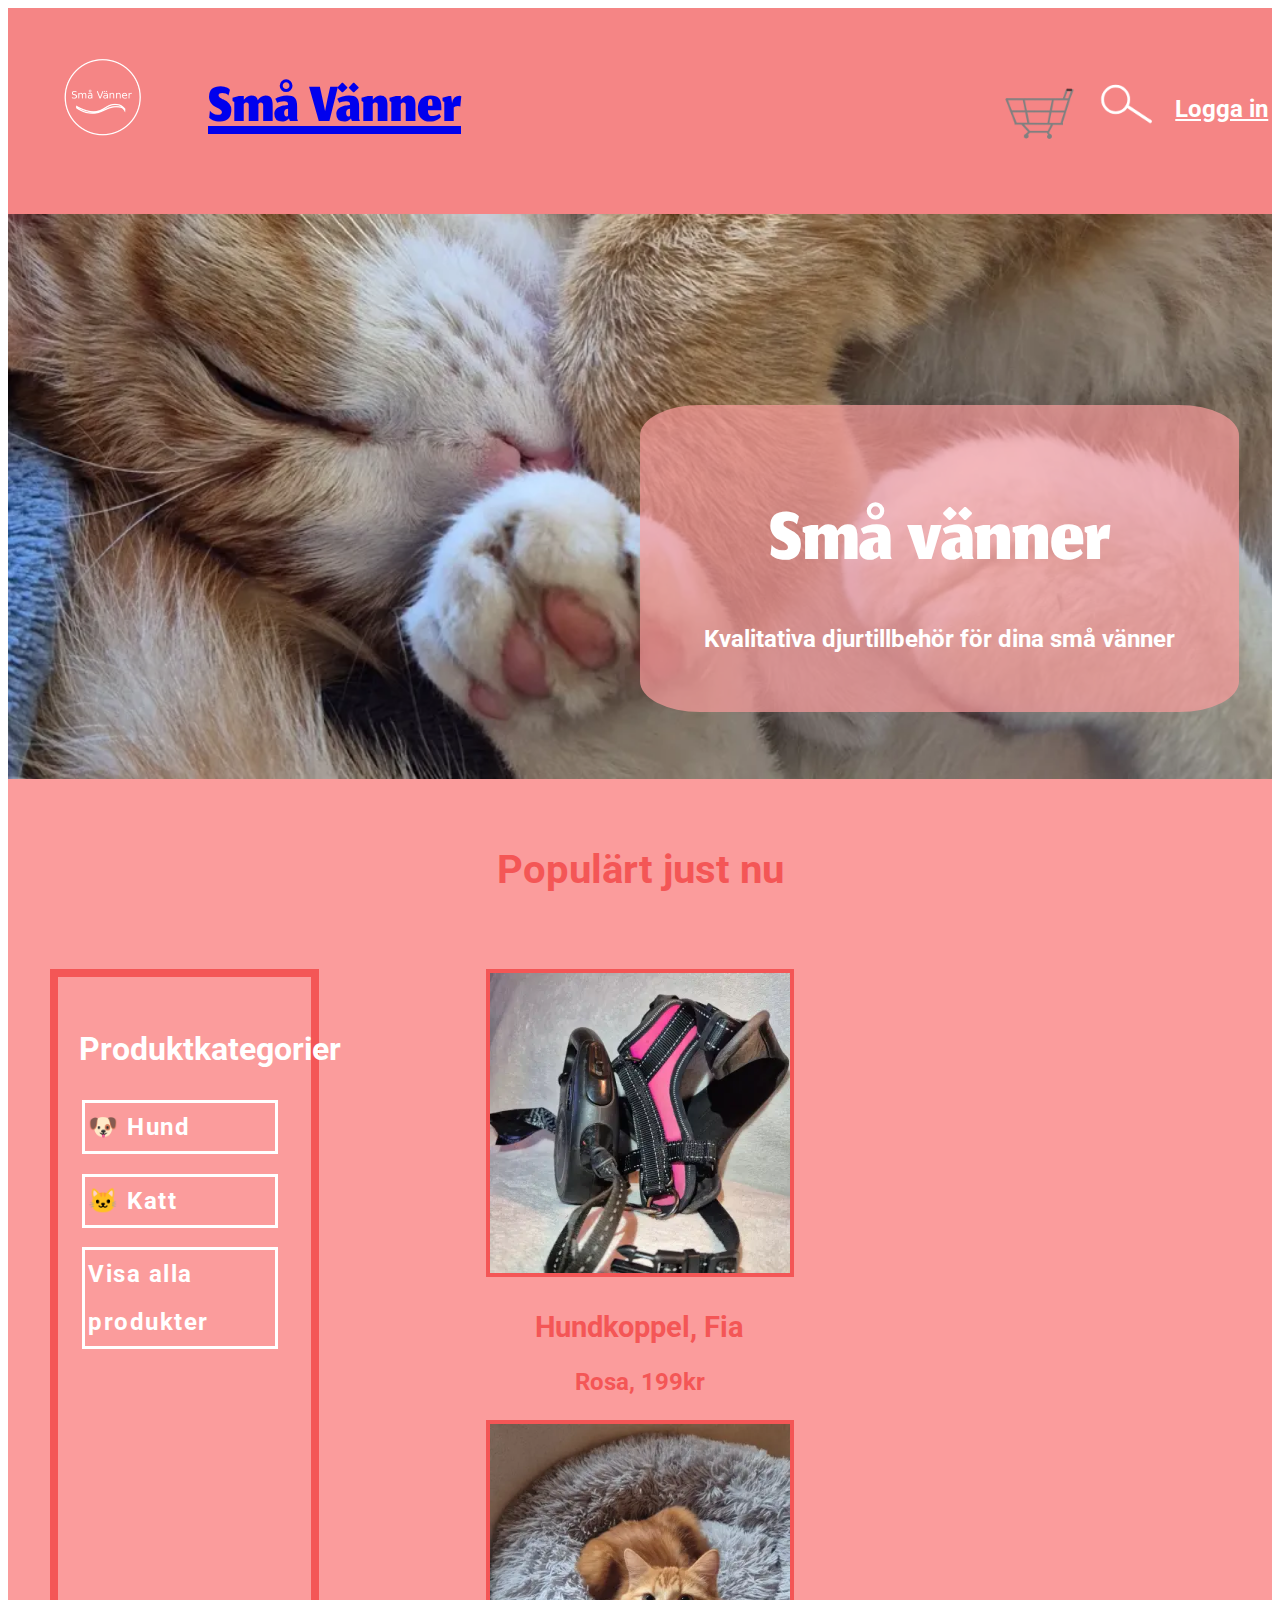
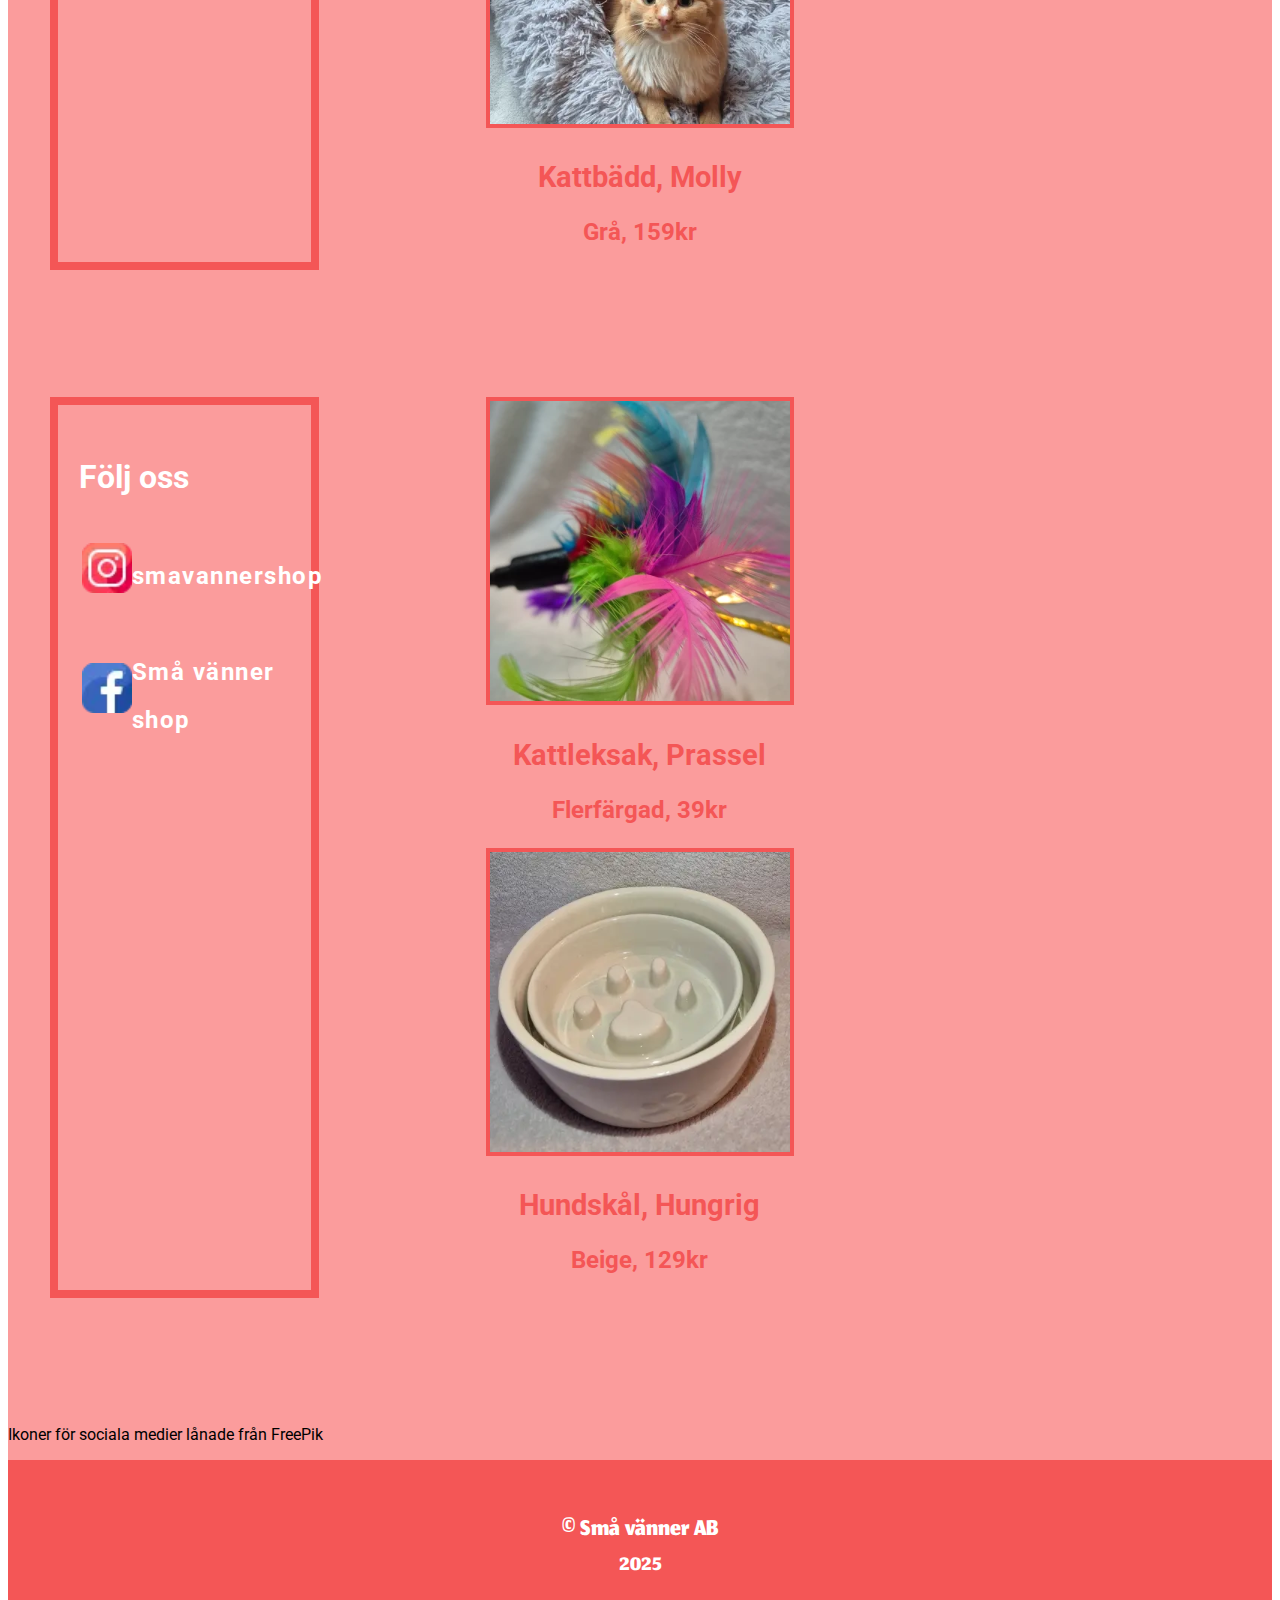
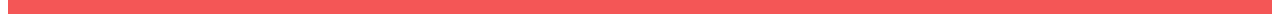
<file: index.html>
<!DOCTYPE html>
<html lang="sv">

<head>
    <meta charset="UTF-8">
    <meta name="viewport" content="width=device-width, initial-scale=1.0">
    <meta name="description" content="webbshop for animal products">
    <title>Small friends</title>
    <link rel="stylesheet" href="css/style.css">
    <link rel="icon" type="image/x-icon" href="images/favicon.ico">
    <link rel="icon" type="image/png" sizes="32x32" href="favicon.png">
    <link href="https://fonts.googleapis.com/css2?family=Jomhuria&display=swap" rel="stylesheet">
    <link href="https://fonts.googleapis.com/css2?family=Roboto:ital,wght@0,100..900;1,100..900&display=swap"
        rel="stylesheet">
</head>

<body>
    <div id="container">
        <header id="start-header">
            <a id="logo" href="index.html">
                <picture>
                    <source srcset="images/logo.svg" type="image/svg">
                    <img src="images/logo.png" id="logotyp" alt="Logotyp för Små vänner" width="200" height="200"
                        loading="lazy">
                </picture>
            </a>
            <h1 id="header-head" class="jomhuria"><a id="header-link" href="index.html">Små Vänner</a></h1>
            <a href="shoppingbasket.html" id="basket">
                <picture>
                    <source srcset="images/basket.svg" type="image/svg">
                    <img src="images/basket.png" id="basket-bild" alt="Varukorg" width="80" height="80" loading="lazy">
                </picture>
            </a>
            <picture id="sok">
                <source srcset="images/sok.svg" type="image/svg">
                <img src="images/sok.png" id="sok-bild" alt="Sökfunktion" width="80" height="80" loading="lazy">
            </picture>
            <a href="mypages.html" id="login">
                <p class="roboto-bold">Logga in</p>
            </a>
        </header>
        <main>
            <picture id="hero">
                <source srcset="images/Lola-desktop.webp" type="image/webp" media="(min-width: 1000px)">
                <source srcset="images/Lola-desktop.jpg" type="image/jpg" media="(min-width: 1000px)"> <!--Fallback-->
                <source srcset="images/Lola-tablet.webp" type="image/webp" media="(min-width: 700px)">
                <source srcset="images/Lola-tablet.jpg" type="image/jpg" media="(min-width: 700px)"> <!--Fallback-->
                <source srcset="images/Lola-mobile.webp" type="image/webp">
                <img id="hero-pic" src="images/Lola-mobile.jpg" alt="Ihopkrupen katt som sover">
            </picture>
            <div id="hero-text">
                <h1 id="hero-head" class="jomhuria">Små vänner</h1>
                <h2 id="hero-subhead" class="roboto-bold">Kvalitativa djurtillbehör för dina små vänner</h2>
            </div>
            <h2 class="roboto-bold" id="start-head">Populärt just nu</h2>
            <section id="start-section1">
                <div id="menu">
                    <h3 class="roboto-bold" id="menu-head">Produktkategorier</h3>
                    <ul id="menu-list">
                        <li class="roboto-bold" id="dog"><a href="dog-products.html" id="dog-link">&#128054; Hund</a>
                        </li>
                        <li class="roboto-bold" id="cat"><a href="cat-products.html" id="cat-link">&#128049; Katt</a>
                        </li>
                        <li class="roboto-bold" id="all"><a href="all-products.html" id="all-link">Visa alla
                                produkter</a></li>
                    </ul>
                </div>
                <div id="products1">
                    <section id="product1">
                        <a href="leash.html">
                            <picture>
                                <source srcset="images/koppel.webp" type="image/webp">
                                <img src="images/koppel.jpg" id="koppel" alt="Svart och rosa hundkoppel" width="300"
                                    height="300" loading="lazy">
                            </picture>
                        </a>
                        <h3 class="roboto-bold" id="product1-head"><a href="leash.html" id="product1-link">Hundkoppel,
                                Fia</a></h3>
                        <p class="roboto-bold" id="product1-subhead">Rosa, 199kr</p>
                    </section>
                    <section id="product2">
                        <a href="catbed.html">
                            <picture>
                                <source srcset="images/badd.webp" type="image/webp">
                                <img src="images/badd.jpg" id="kattbadd" alt="Kattbädd med orange katt" width="300"
                                    height="300" loading="lazy">
                            </picture>
                        </a>
                        <h3 class="roboto-bold" id="product2-head"><a href="catbed.html" id="product2-link">Kattbädd,
                                Molly</a></h3>
                        <p class="roboto-bold" id="product2-subhead">Grå, 159kr</p>
                    </section>
                </div>
            </section>
            <section id="start-section2">
                <div id="social-media">
                    <h3 class="roboto-bold" id="socials-head">Följ oss</h3>
                    <ul id="socials-list">
                        <li class="roboto-bold" id="insta-li">
                            <div id="insta-div">
                                <picture id="insta">
                                    <source srcset="images/instagram.webp" type="image/webp">
                                    <img src="images/instagram.jpg" alt="Instagra-logo" width="50" height="50"
                                        loading="lazy">
                                </picture>
                                <p class="roboto-bold" id="insta-text">smavannershop</p>
                            </div>
                        </li>
                        <li class="roboto-bold" id="FB-li">
                            <div id="FB-div">
                                <picture id="FB">
                                    <source srcset="images/facebook.webp" type="image/webp">
                                    <img src="images/facebook.jpg" alt="Instagram logotyp" width="50" height="50"
                                        loading="lazy">
                                </picture>
                                <p class="roboto-bold" id="FB-text">Små vänner shop</p>
                            </div>
                        </li>
                    </ul>
                </div>
                <div id="products2">
                    <section id="product3">
                        <a href="cattoy.html">
                            <picture>
                                <source srcset="images/leksak.webp" type="image/webp">
                                <img src="images/leksak.jpg" id="leksak" alt="Flerfärgad prasslig kattleksak"
                                    width="300" height="300" loading="lazy">
                            </picture>
                        </a>
                        <h3 class="roboto-bold" id="product3-head"><a href="cattoy.html" id="product3-link">Kattleksak,
                                Prassel</a></h3>
                        <p class="roboto-bold" id="product3-subhead">Flerfärgad, 39kr</p>
                    </section>
                    <section id="product4">
                        <a href="beigebowl.html">
                            <picture>
                                <source srcset="images/matskal.webp" type="image/webp">
                                <img src="images/matskal.jpg" id="beige-matskal" alt="Beige hundmatskål med tassform"
                                    width="300" height="300" loading="lazy">
                            </picture>
                        </a>
                        <h3 class="roboto-bold" id="product4-head"><a href="beigebowl.html" id="product4-link">Hundskål,
                                Hungrig</a></h3>
                        <p class="roboto-bold" id="product4-subhead">Beige, 129kr</p>
                    </section>
                </div>
            </section>
            <p class="roboto" id="freepik">Ikoner för sociala medier lånade från FreePik</p>
        </main>
        <footer>
            <section id="footer-section">
                <h4 id="footer-head" class="jomhuria">© Små vänner AB</h4>
                <p id="footer-subhead" class="jomhuria">2025</p>
            </section>
        </footer>
    </div>
</body>

</html>
</file>
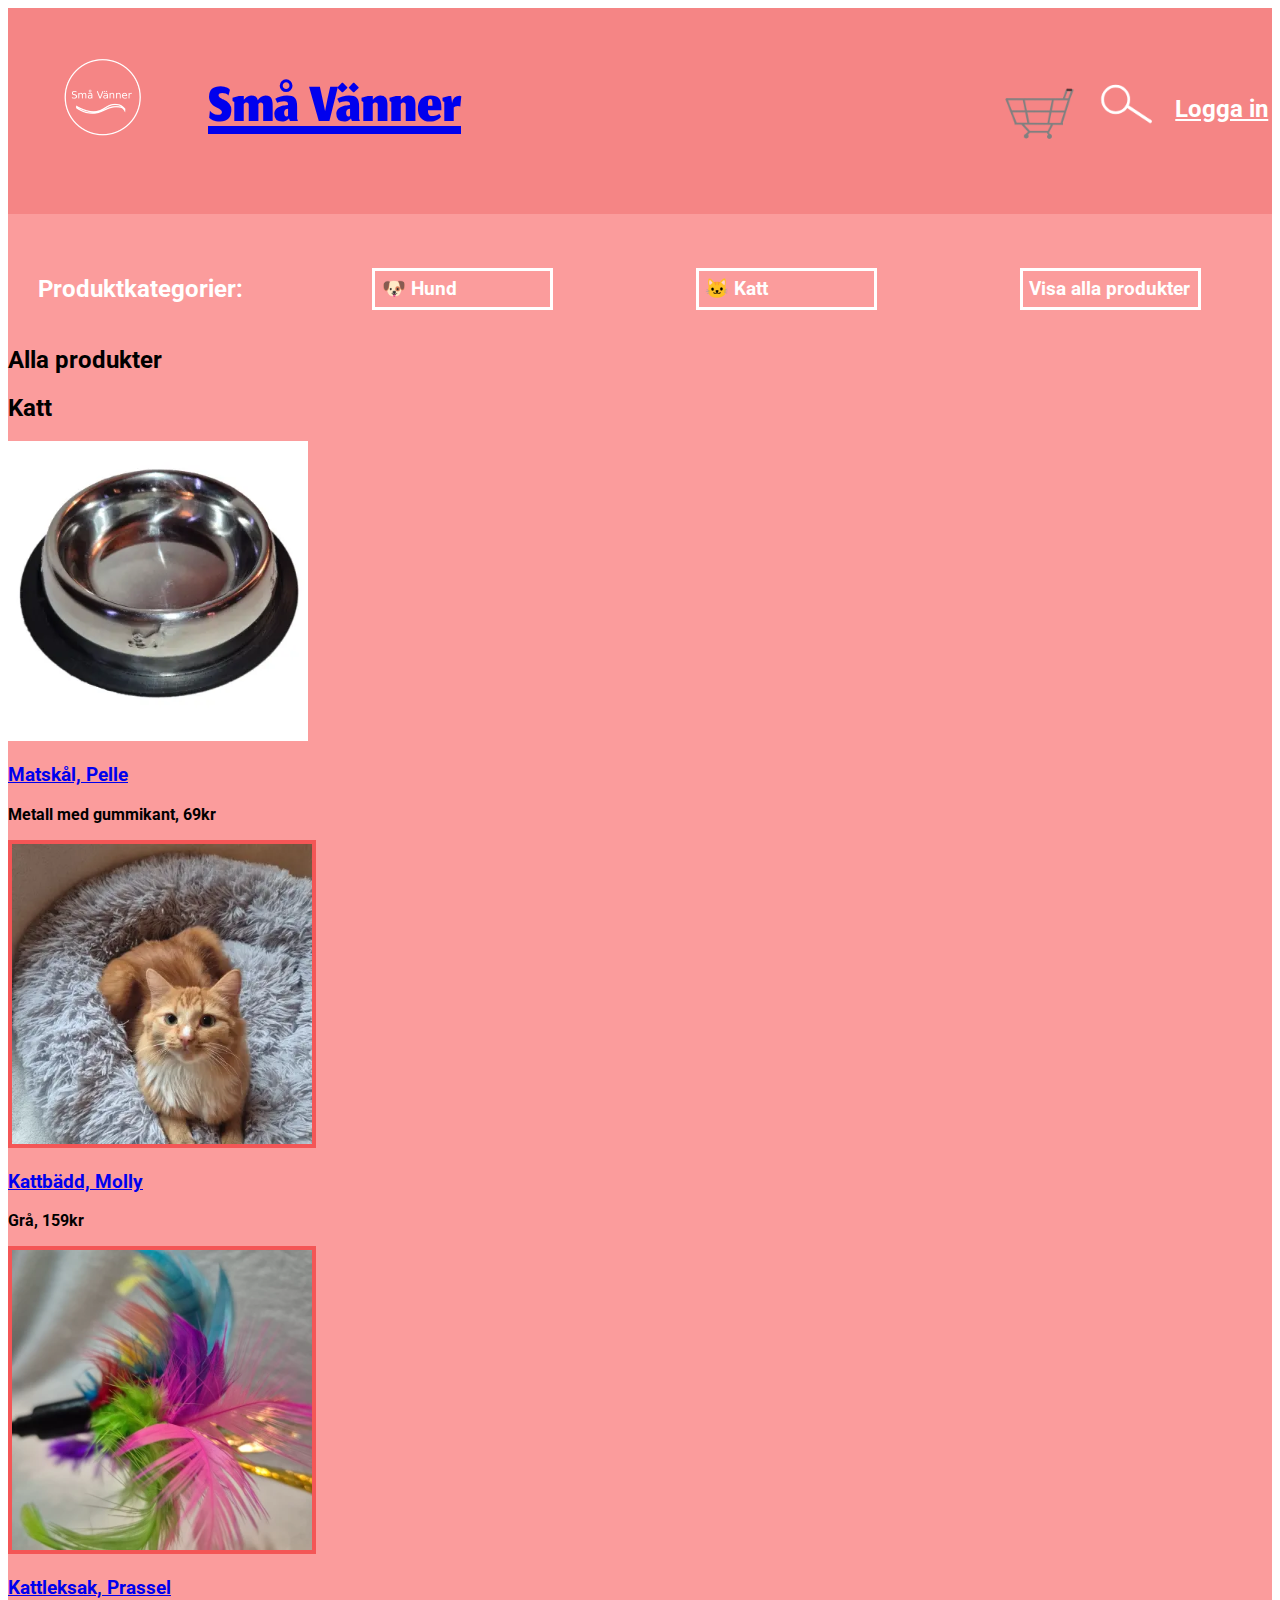
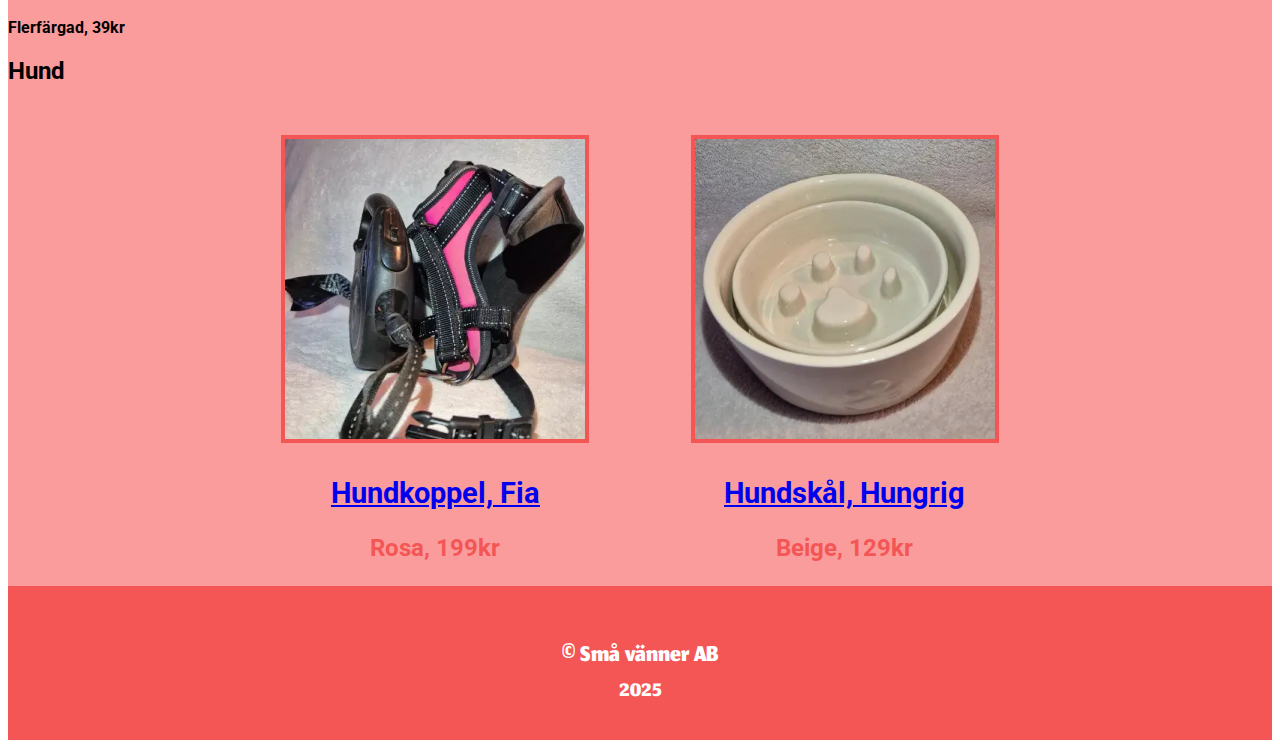
<file: all-products.html>
<!DOCTYPE html>
<html lang="sv">

<head>
    <meta charset="UTF-8">
    <meta name="viewport" content="width=device-width, initial-scale=1.0">
    <meta name="description" content="webbshop for animal products">
    <title>Small friends</title>
    <link rel="stylesheet" href="css/style.css">
    <link rel="icon" type="image/x-icon" href="images/favicon.ico">
    <link rel="icon" type="image/png" sizes="32x32" href="favicon.png">
    <link href="https://fonts.googleapis.com/css2?family=Jomhuria&display=swap" rel="stylesheet">
    <link href="https://fonts.googleapis.com/css2?family=Roboto:ital,wght@0,100..900;1,100..900&display=swap"
        rel="stylesheet">
</head>

<body>
    <div id="container">
        <header id="just-header">
            <a id="logo" href="index.html">
                <picture>
                    <source srcset="images/logo.svg" type="image/svg">
                    <img src="images/logo.png" id="logotyp" alt="Logotyp för Små vänner" width="200" height="200"
                        loading="lazy">
                </picture>
            </a>
            <h1 id="header-head" class="jomhuria"><a id="header-link" href="index.html">Små Vänner</a></h1>
            <a href="shoppingbasket.html" id="basket">
                <picture>
                    <source srcset="images/basket.svg" type="image/svg">
                    <img src="images/basket.png" alt="Varukorg" id="basket-bild" width="80" height="80" loading="lazy">
                </picture>
            </a>
            <picture id="sok">
                <source srcset="images/sok.svg" type="image/svg">
                <img src="images/sok.png" alt="Sökfunktion" id="sok-bild" width="80" height="80" loading="lazy">
            </picture>
            <a href="mypages.html" id="login">
                <p class="roboto-bold">Logga in</p>
            </a>
        </header>
        <main>
            <section id="section1-categories">
                <h2 class="roboto-bold" id="categories-head">Produktkategorier:</h2>
                <ul id="categories">
                    <li class="roboto-bold" id="dog-cate"><a href="dog-products.html" id="dog-link">&#128054; Hund</a>
                    </li>
                    <li class="roboto-bold" id="cat-cate"><a href="cat-products.html" id="cat-link">&#128049; Katt</a>
                    </li>
                    <li class="roboto-bold" id="all-cate"><a href="all-products.html" id="all-link">Visa alla
                            produkter</a></li>
                </ul>
            </section>
            <section id="hidden-section">
                <h2 class="roboto-bold hidden" id="head-hidden">Produktmeny &#x21e9;</h2>
                <ul id="categories-hidden" class="hidden">
                    <li class="roboto-bold" id="dog-hidden"><a href="dog-products.html" id="dog-link2">&#128054;
                            Hund</a>
                    </li>
                    <li class="roboto-bold" id="cat-hidden"><a href="cat-products.html" id="cat-link2">&#128049;
                            Katt</a>
                    </li>
                    <li class="roboto-bold" id="all-hidden"><a href="all-products.html" id="all-link2">Visa alla
                            produkter</a></li>
                </ul>
            </section>
            <input type="button" id="close-menu" value="Stäng meny &#x2191;" class="roboto-bold hidden">
            <h2 class="roboto-bold" id="allProducts-head">Alla produkter</h2>
            <section id="catproducts-section">
                <h2 class="roboto-bold" id="cat-products">Katt</h2>
                <div id="all-catproducts">
                    <section id="cat-product1">
                        <a href="catbowl.html">
                            <picture>
                                <source srcset="images/kattskal.webp" type="image/webp">
                                <img src="images/kattskal.jpg" id="kattskal" alt="Svart och silvrig kattmatskål"
                                    width="300" height="300" loading="lazy">
                            </picture>
                        </a>
                        <h3 class="roboto-bold" id="cat1-head"><a href="catbowl.html" id="product1-link1">Matskål,
                                Pelle</a></h3>
                        <p class="roboto-bold" id="cat1-subhead">Metall med gummikant, 69kr</p>
                    </section>
                    <section id="cat-product2">
                        <a href="catbed.html">
                            <picture>
                                <source srcset="images/badd.webp" type="image/webp">
                                <img src="images/badd.jpg" id="kattbadd" alt="Kattbädd med orange katt" width="300"
                                    height="300" loading="lazy">
                            </picture>
                        </a>
                        <h3 class="roboto-bold" id="cat2-head"><a href="catbed.html" id="product2-link1">Kattbädd,
                                Molly</a></h3>
                        <p class="roboto-bold" id="cat2-subhead">Grå, 159kr</p>
                    </section>
                    <section id="cat-product3">
                        <a href="cattoy.html">
                            <picture>
                                <source srcset="images/leksak.webp" type="image/webp">
                                <img src="images/leksak.jpg" id="leksak" alt="Flerfärgad prasslig kattleksak"
                                    width="300" height="300" loading="lazy">
                            </picture>
                        </a>
                        <h3 class="roboto-bold" id="cat3-head"><a href="cattoy.html" id="product3-link1">Kattleksak,
                                Prassel</a></h3>
                        <p class="roboto-bold" id="cat3-subhead">Flerfärgad, 39kr</p>
                    </section>
                </div>
            </section>
            <section id="dogproducts-section">
                <h2 class="roboto-bold" id="all-dog">Hund</h2>
                <div id="all-dogproducts">
                    <section id="dog-product1">
                        <a href="leash.html">
                            <picture>
                                <source srcset="images/koppel.webp" type="image/webp">
                                <img src="images/koppel.jpg" id="koppel" alt="Svart och rosa hundkoppel" width="300"
                                    height="300" loading="lazy">
                            </picture>
                        </a>
                        <h3 class="roboto-bold" id="dog1-head"><a href="leash.html" id="product4-link1">Hundkoppel,
                                Fia</a></h3>
                        <p class="roboto-bold" id="dog1-subhead">Rosa, 199kr</p>
                    </section>
                    <section id="dog-product2">
                        <a href="beigebowl.html">
                            <picture>
                                <source srcset="images/matskal.webp" type="image/webp">
                                <img src="images/matskal.jpg" id="beige-matskal" alt="Beige hundmatskål med tassform"
                                    width="300" height="300" loading="lazy">
                            </picture>
                        </a>
                        <h3 class="roboto-bold" id="dog2-head"><a href="beigebowl.html" id="product5-link1">Hundskål,
                                Hungrig</a></h3>
                        <p class="roboto-bold" id="dog2-subhead">Beige, 129kr</p>
                    </section>
                </div>
            </section>
        </main>
        <footer>
            <section id="footer-section">
                <h4 id="footer-head" class="jomhuria">© Små vänner AB</h4>
                <p id="footer-subhead" class="jomhuria">2025</p>
            </section>
        </footer>
    </div>

    <script src="script.js"></script>
</body>

</html>
</file>
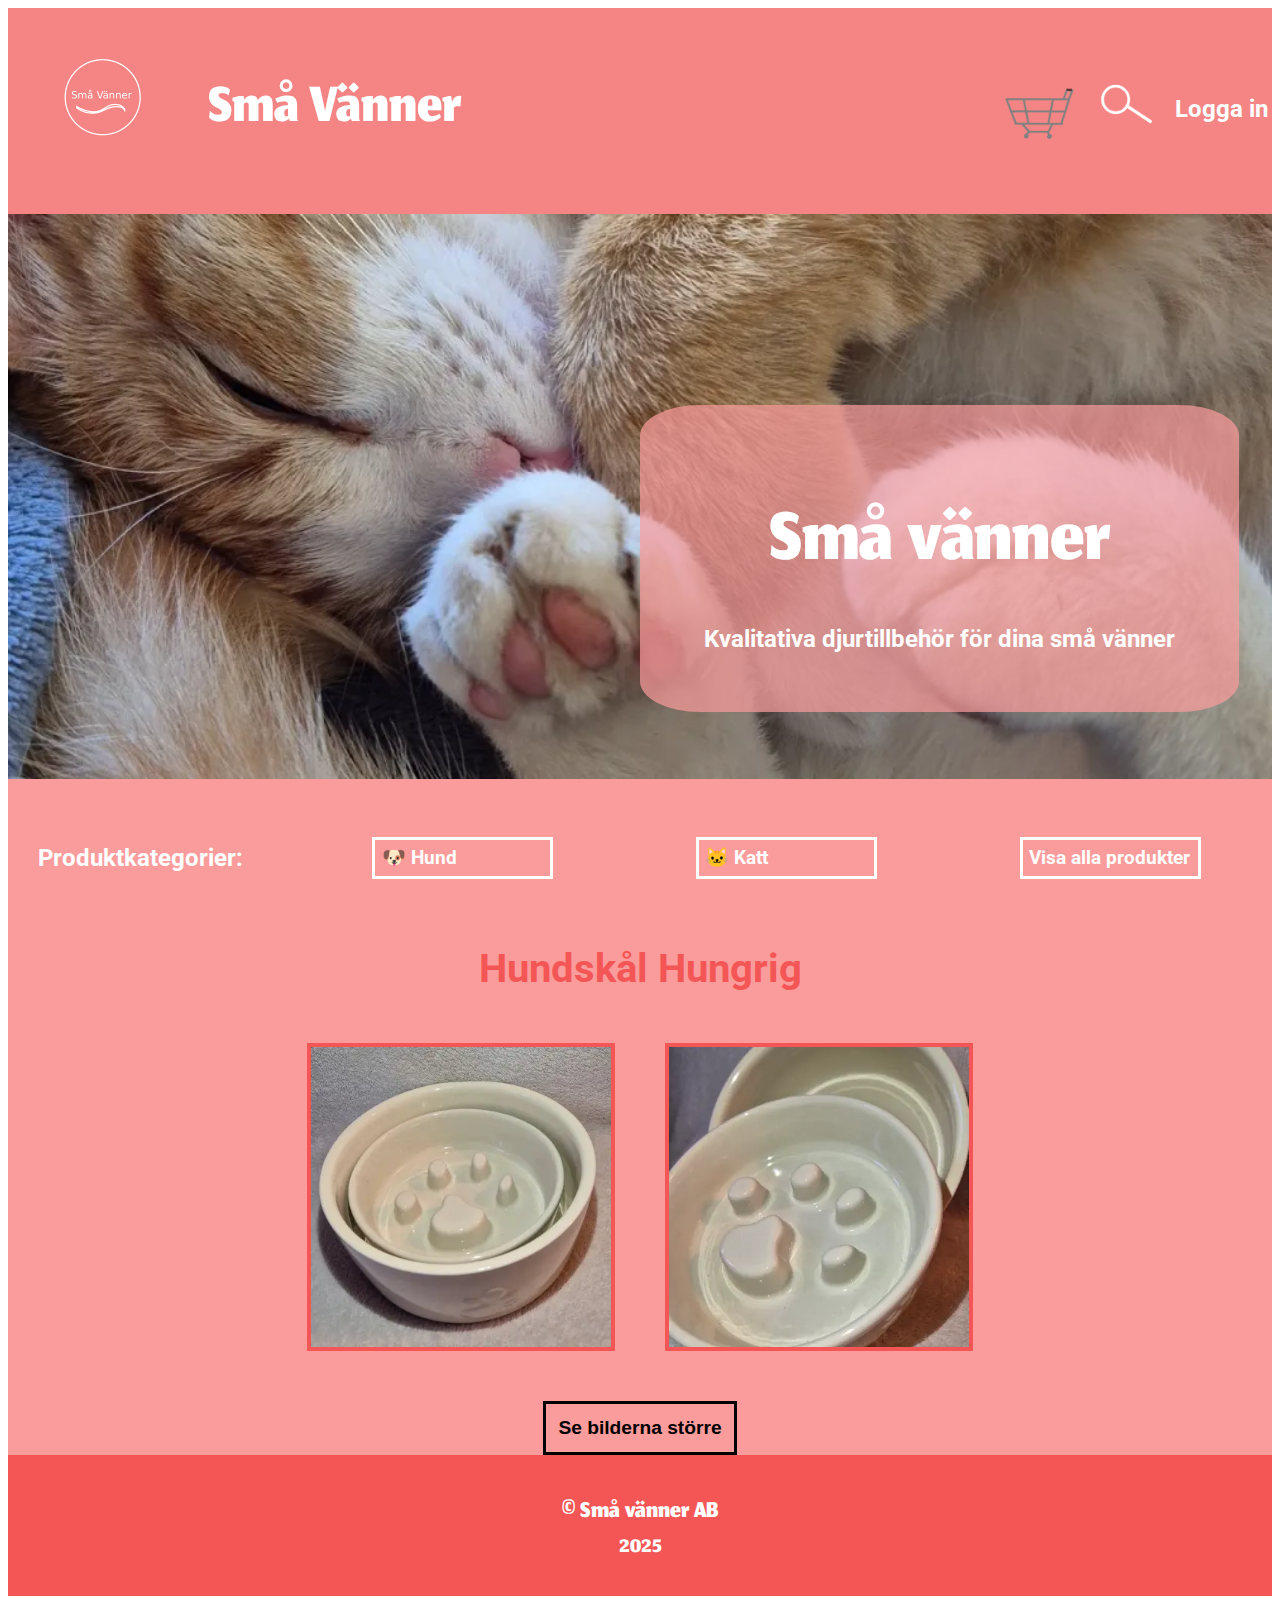
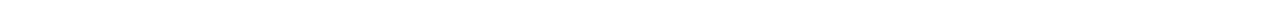
<file: beigebowl.html>
<!DOCTYPE html>
<html lang="sv">

<head>
    <meta charset="UTF-8">
    <meta name="viewport" content="width=device-width, initial-scale=1.0">
    <meta name="description" content="webbshop for animal products">
    <title>Small friends</title>
    <link rel="stylesheet" href="css/style.css">
    <link rel="icon" type="image/x-icon" href="images/favicon.ico">
    <link rel="icon" type="image/png" sizes="32x32" href="favicon.png">
    <link href="https://fonts.googleapis.com/css2?family=Jomhuria&display=swap" rel="stylesheet">
    <link href="https://fonts.googleapis.com/css2?family=Roboto:ital,wght@0,100..900;1,100..900&display=swap"
        rel="stylesheet">
</head>

<body>
    <div id="container">
        <header>
            <a id="logo" href="index.html">
                <picture>
                    <source srcset="images/logo.svg" type="image/svg">
                    <img src="images/logo.png" alt="Logotyp för Små vänner" width="200" height="200" loading="lazy">
                </picture>
            </a>
            <h1 id="header-head" class="jomhuria">Små Vänner</h1>
            <picture id="basket">
                <source srcset="images/basket.svg" type="image/svg">
                <img src="images/basket.png" alt="Varukorg" width="80" height="80" loading="lazy">
            </picture>
            <picture id="sok">
                <source srcset="images/sok.svg" type="image/svg">
                <img src="images/sok.png" alt="Sökfunktion" width="80" height="80" loading="lazy">
            </picture>
            <p id="login" class="roboto-bold">Logga in</p>
        </header>
        <main>
            <picture id="hero">
                <source srcset="images/Lola.webp" type="image/webp">
                <img id="hero-pic" src="images/Lola.jpg" alt="Ihopkrupen katt som sover" loading="lazy">
            </picture>
            <div id="hero-text">
            <h1 id="hero-head" class="jomhuria">Små vänner</h1>
            <h2 id="hero-subhead" class="roboto-bold">Kvalitativa djurtillbehör för dina små vänner</h2>
            </div>
             <section id="section1-categories">
                <h2 class="roboto-bold" id="categories-head">Produktkategorier:</h2>
                <ul id="categories">
                    <li class="roboto-bold" id="dog-cate"><a href="dog-products.html" id="dog-link">&#128054 Hund</a>
                    </li>
                    <li class="roboto-bold" id="cat-cate"><a href="cat-products.html" id="cat-link">&#128049 Katt</a>
                    </li>
                    <li class="roboto-bold" id="all-cate"><a href="all-products.html" id="all-link">Visa alla
                            produkter</a></li>
                </ul>
            </section>
            <section id="beigebowl-section">
                <h2 class="roboto-bold" id="beigebowl-head">Hundskål Hungrig</h2>
                <div id="beigebowl-pictures">
                    <picture>
                        <source srcset="images/matskal.webp" type="image/webp">
                        <img src="images/matskal.jpg" id="matskal1" alt="Beige hundmatskål med tassform" width="300"
                            height="300" loading="lazy">
                    </picture>
                    <picture>
                        <source srcset="images/matskal2.webp" type="image/webp">
                        <img src="images/matskal2.jpg" id="matskal2" alt="Beige hundmatskål med tassform" width="300"
                            height="300" loading="lazy">
                    </picture>
                </div>
                <input type="button" id="beigebowl-big" value="Se bilderna större">
            </section>
            <article id="beigebowl-zoom" class="hidden">
                <h2 class="roboto-bold" id="beigebowl-head2">Hundskål Hungrig</h2>
                <picture>
                        <source srcset="images/matskal.webp" type="image/webp">
                        <img src="images/matskal.jpg" id="koppelbild-stor" alt="Beige hundmatskål med tassform" width="600"
                            height="600" loading="lazy">
                    </picture>
                    <br><br>
                    <picture>
                        <source srcset="images/matskal2.webp" type="image/webp">
                        <img src="images/matskal2.jpg" id="koppelbild-stor" alt="Beige hundmatskål med tassform" width="600"
                            height="600" loading="lazy">
                    </picture>
                    <input type="button" id="close-pictures2" value="Tillbaka">
            </article>
        </main>
        <footer>
            <section id="footer-section">
                <h3 id="footer-head" class="jomhuria">© Små vänner AB</h4>
                <p id="footer-subhead" class="jomhuria">2025</p>
            </section>
        </footer>
    </div>

    <script src="script.js"></script>
</body>

</html>
</file>
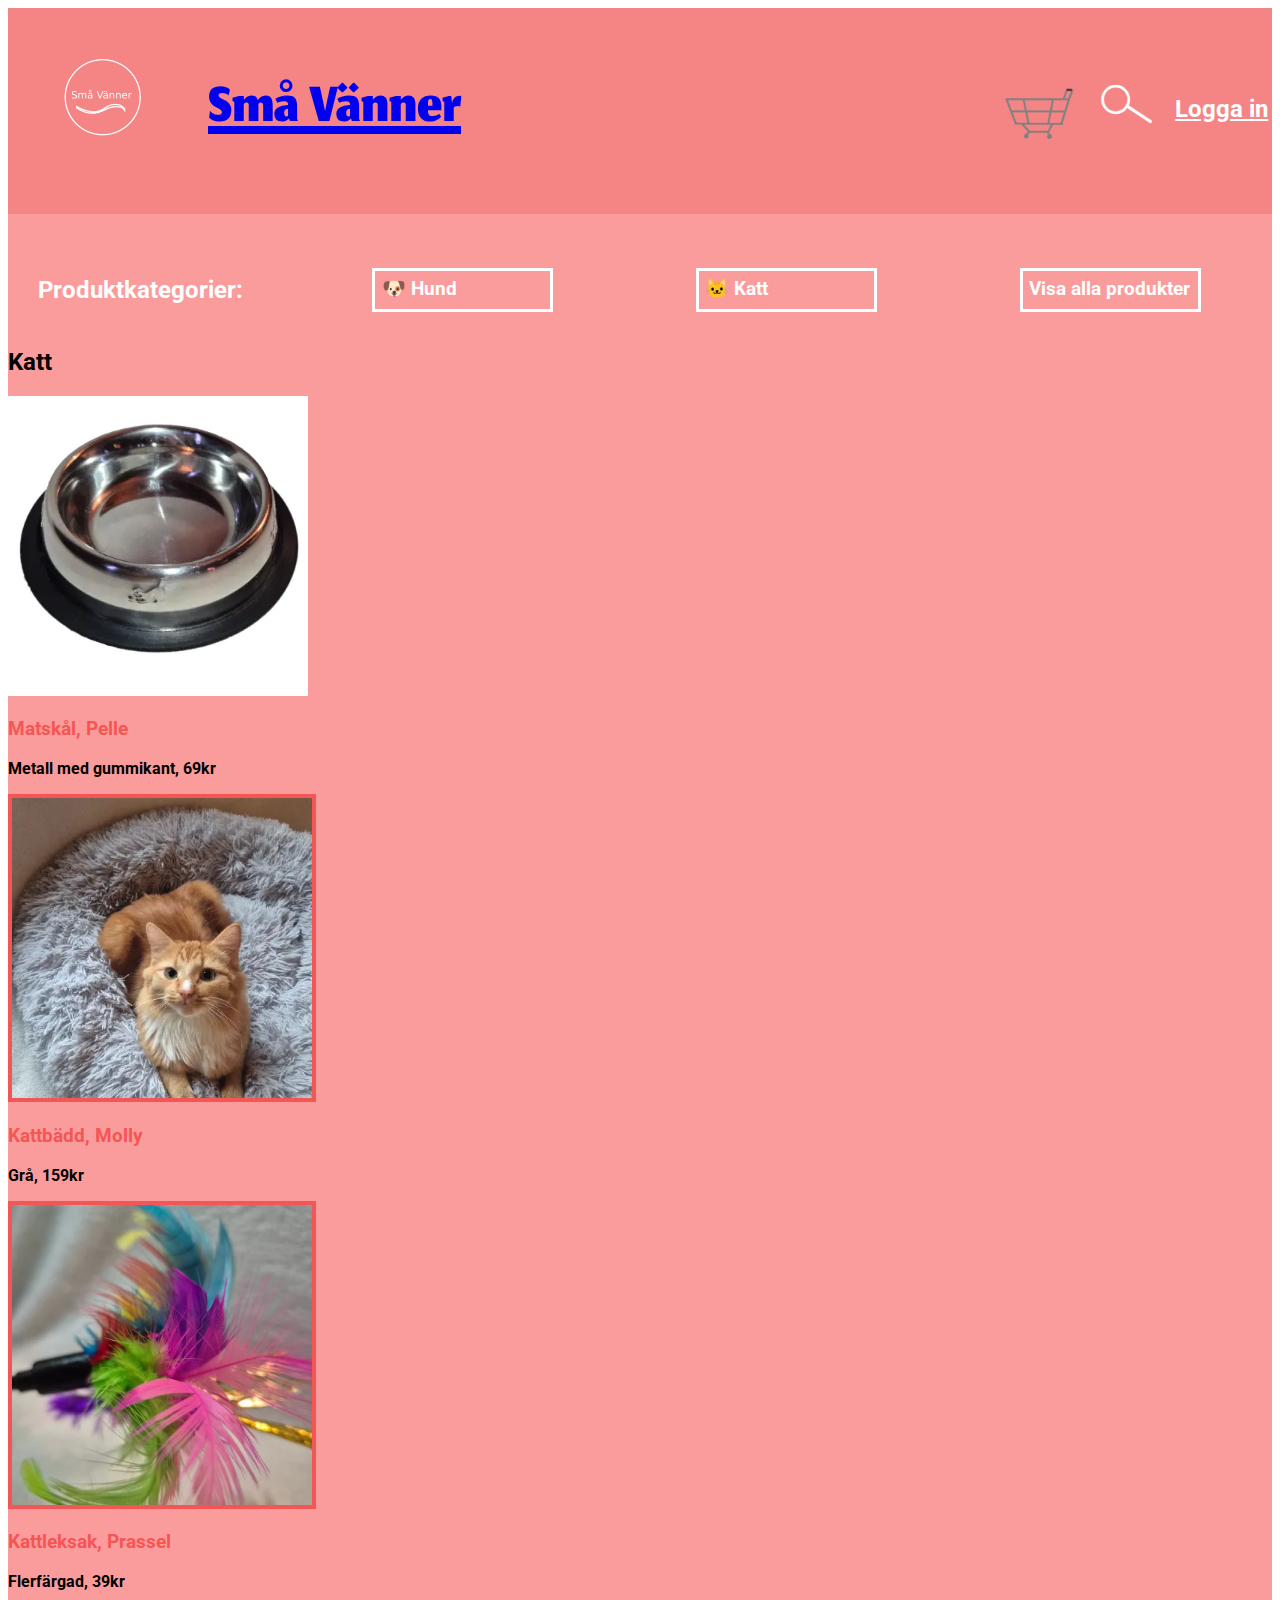
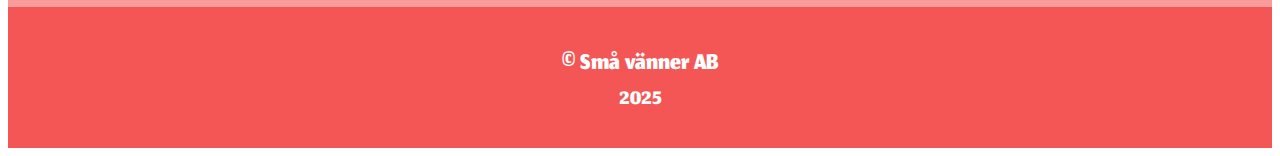
<file: cat-products.html>
<!DOCTYPE html>
<html lang="sv">

<head>
    <meta charset="UTF-8">
    <meta name="viewport" content="width=device-width, initial-scale=1.0">
    <meta name="description" content="webbshop for animal products">
    <title>Small friends</title>
    <link rel="stylesheet" href="css/style.css">
    <link rel="icon" type="image/x-icon" href="images/favicon.ico">
    <link rel="icon" type="image/png" sizes="32x32" href="favicon.png">
    <link href="https://fonts.googleapis.com/css2?family=Jomhuria&display=swap" rel="stylesheet">
    <link href="https://fonts.googleapis.com/css2?family=Roboto:ital,wght@0,100..900;1,100..900&display=swap"
        rel="stylesheet">
</head>

<body>
    <div id="container">
        <header id="just-header">
            <a id="logo" href="index.html">
                <picture>
                    <source srcset="images/logo.svg" type="image/svg">
                    <img src="images/logo.png" id="logotyp" alt="Logotyp för Små vänner" width="200" height="200" loading="lazy">
                </picture>
            </a>
            <h1 id="header-head" class="jomhuria"><a id="header-link" href="index.html">Små Vänner</a></h1>
            <a href="shoppingbasket.html" id="basket">
                <picture>
                    <source srcset="images/basket.svg" type="image/svg">
                    <img src="images/basket.png" alt="Varukorg" id="basket-bild" width="80" height="80" loading="lazy">
                </picture>
            </a>
            <picture id="sok">
                <source srcset="images/sok.svg" type="image/svg">
                <img src="images/sok.png" alt="Sökfunktion" id="sok-bild" width="80" height="80" loading="lazy">
            </picture>
            <a href="mypages.html" id="login">
                <p class="roboto-bold">Logga in</p>
            </a>
        </header>
        <main>
            <section id="section1-categories">
                <h3 class="roboto-bold" id="categories-head">Produktkategorier:</h3>
                <ul id="categories">
                    <li class="roboto-bold" id="dog-cate"><a href="dog-products.html" id="dog-link">&#128054 Hund</a>
                    </li>
                    <li class="roboto-bold" id="cat-cate"><a href="cat-products.html" id="cat-link">&#128049 Katt</a>
                    </li>
                    <li class="roboto-bold" id="all-cate"><a href="all-products.html" id="all-link">Visa alla
                            produkter</a></li>
                </ul>
            </section>
            <section id="catproducts-section">
                <h2 class="roboto-bold" id="cat-products">Katt</h2>
                <div id="all-catproducts">
                    <section id="cat-product1">
                        <a href="catbowl.html">
                            <picture>
                                <source srcset="images/kattskal.webp" type="image/webp">
                                <img src="images/kattskal.jpg" id="kattskal" alt="Svart och silvrig kattmatskål"
                                    width="300" height="300" loading="lazy">
                            </picture>
                        </a>
                        <h3 class="roboto-bold" id="cat1-head"><a href="catbowl.html" id="product1-link">Matskål,
                                Pelle</a></h3>
                        <p class="roboto-bold" id="cat1-subhead">Metall med gummikant, 69kr</p>
                    </section>
                    <section id="cat-product2">
                        <a href="catbed.html">
                            <picture>
                                <source srcset="images/badd.webp" type="image/webp">
                                <img src="images/badd.jpg" id="kattbadd" alt="Kattbädd med orange katt" width="300"
                                    height="300" loading="lazy">
                            </picture>
                        </a>
                        <h3 class="roboto-bold" id="cat2-head"><a href="catbed.html" id="product2-link">Kattbädd,
                                Molly</a></h3>
                        <p class="roboto-bold" id="cat2-subhead">Grå, 159kr</p>
                    </section>
                    <section id="cat-product3">
                        <a href="cattoy.html">
                            <picture>
                                <source srcset="images/leksak.webp" type="image/webp">
                                <img src="images/leksak.jpg" id="leksak" alt="Flerfärgad prasslig kattleksak"
                                    width="300" height="300" loading="lazy">
                            </picture>
                        </a>
                        <h3 class="roboto-bold" id="cat3-head"><a href="cattoy.html" id="product3-link">Kattleksak,
                                Prassel</a></h3>
                        <p class="roboto-bold" id="cat3-subhead">Flerfärgad, 39kr</p>
                    </section>
                </div>
            </section>
        </main>
        <footer>
            <section id="footer-section">
                <h3 id="footer-head" class="jomhuria">© Små vänner AB</h4>
                    <p id="footer-subhead" class="jomhuria">2025</p>
            </section>
        </footer>
    </div>
</body>

</html>
</file>
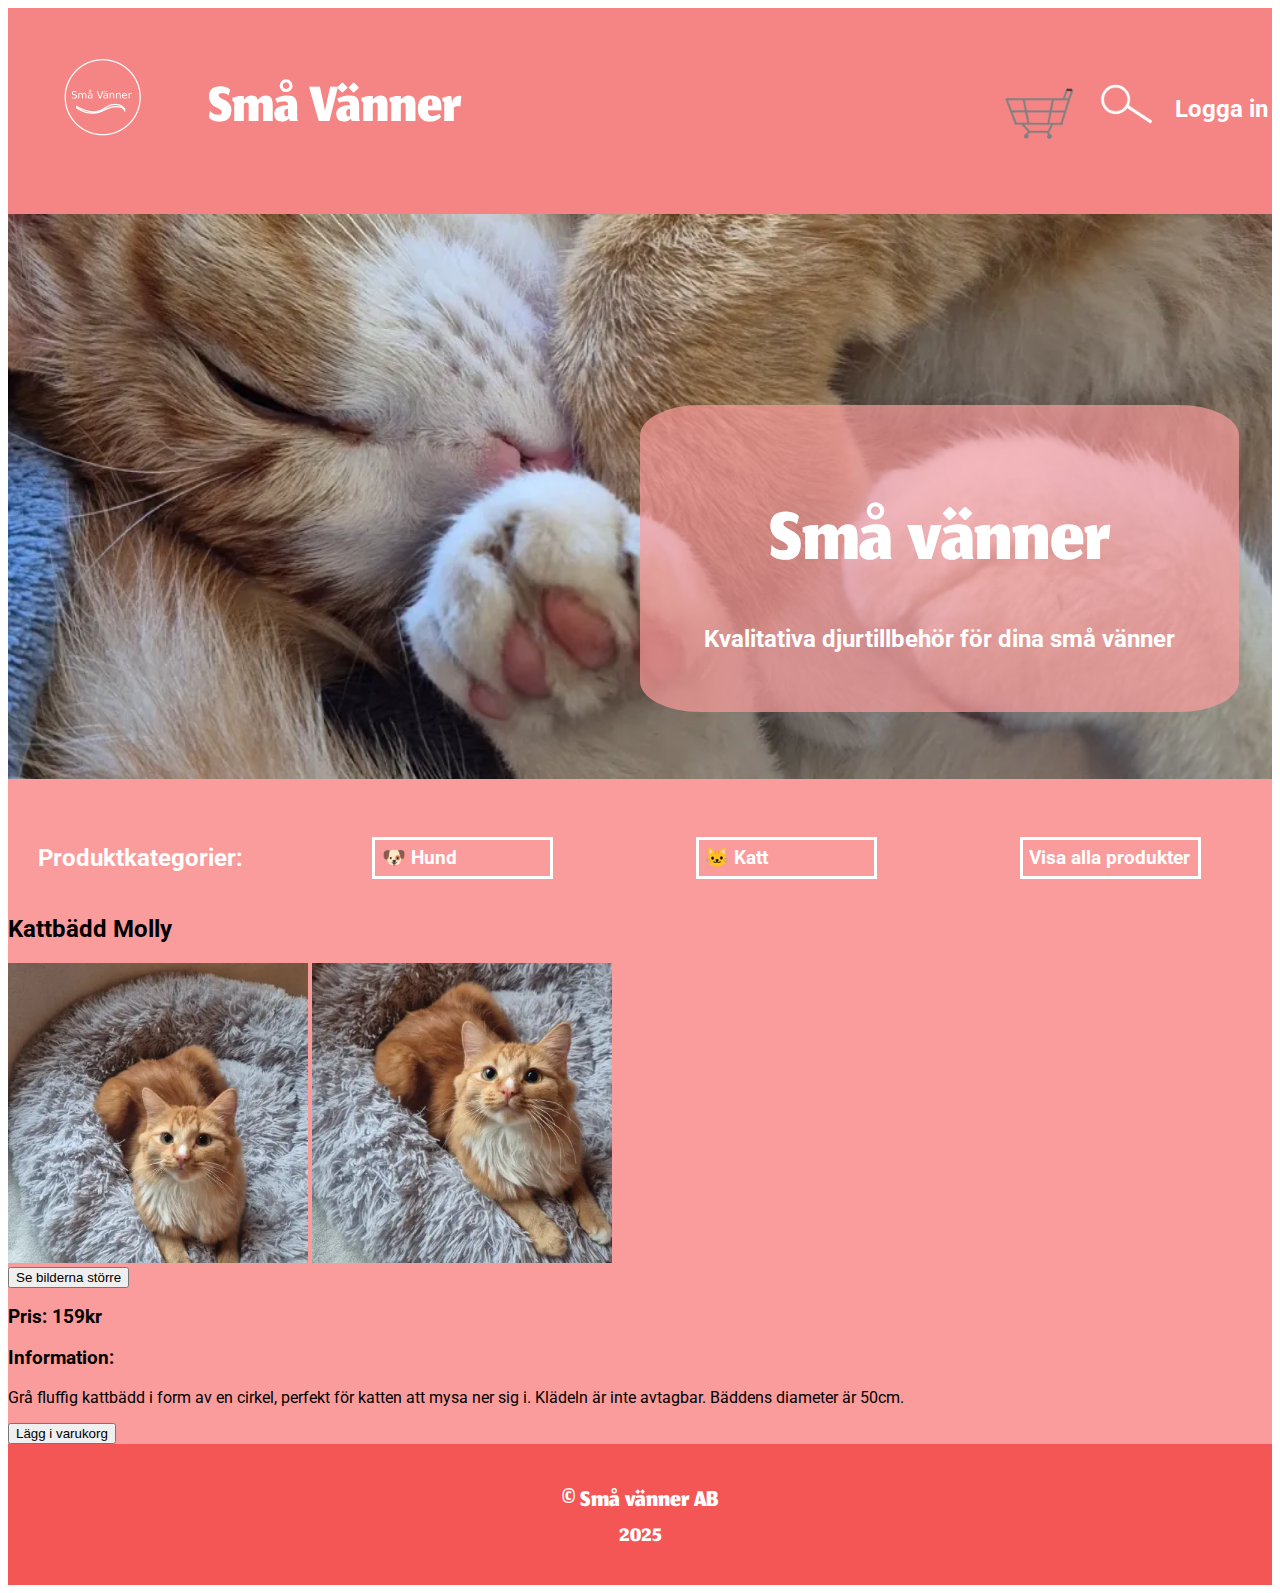
<file: catbed.html>
<!DOCTYPE html>
<html lang="sv">

<head>
    <meta charset="UTF-8">
    <meta name="viewport" content="width=device-width, initial-scale=1.0">
    <meta name="description" content="webbshop for animal products">
    <title>Small friends</title>
    <link rel="stylesheet" href="css/style.css">
    <link rel="icon" type="image/x-icon" href="images/favicon.ico">
    <link rel="icon" type="image/png" sizes="32x32" href="favicon.png">
    <link href="https://fonts.googleapis.com/css2?family=Jomhuria&display=swap" rel="stylesheet">
    <link href="https://fonts.googleapis.com/css2?family=Roboto:ital,wght@0,100..900;1,100..900&display=swap"
        rel="stylesheet">
</head>

<body>
    <div id="container">
        <header>
            <a id="logo" href="index.html">
                <picture>
                    <source srcset="images/logo.svg" type="image/svg">
                    <img src="images/logo.png" alt="Logotyp för Små vänner" width="200" height="200" loading="lazy">
                </picture>
            </a>
            <h1 id="header-head" class="jomhuria">Små Vänner</h1>
            <a href="shoppingbasket.html" id="basket">
            <picture>
                <source srcset="images/basket.svg" type="image/svg">
                <img src="images/basket.png" alt="Varukorg" width="80" height="80" loading="lazy">
            </picture>
            </a>
            <picture id="sok">
                <source srcset="images/sok.svg" type="image/svg">
                <img src="images/sok.png" alt="Sökfunktion" width="80" height="80" loading="lazy">
            </picture>
            <p id="login" class="roboto-bold">Logga in</p>
        </header>
        <main>
            <picture id="hero">
                <source srcset="images/Lola.webp" type="image/webp">
                <img id="hero-pic" src="images/Lola.jpg" alt="Ihopkrupen katt som sover" loading="lazy">
            </picture>
            <div id="hero-text">
            <h1 id="hero-head" class="jomhuria">Små vänner</h1>
            <h2 id="hero-subhead" class="roboto-bold">Kvalitativa djurtillbehör för dina små vänner</h2>
            </div>
            <section id="section1-categories">
                <h2 class="roboto-bold" id="categories-head">Produktkategorier:</h2>
                <ul id="categories">
                    <li class="roboto-bold" id="dog-cate"><a href="dog-products.html" id="dog-link">&#128054 Hund</a>
                    </li>
                    <li class="roboto-bold" id="cat-cate"><a href="cat-products.html" id="cat-link">&#128049 Katt</a>
                    </li>
                    <li class="roboto-bold" id="all-cate"><a href="all-products.html" id="all-link">Visa alla
                            produkter</a></li>
                </ul>
            </section>
            <section id="catbed-section">
                <h2 class="roboto-bold" id="catbed-head">Kattbädd Molly</h2>
                <div id="catbed-pictures">
                    <picture>
                        <source srcset="images/badd.webp" type="image/webp">
                        <img src="images/badd.jpg" id="kattbadd1" alt="Kattbädd med orange katt" width="300"
                            height="300" loading="lazy">
                    </picture>
                    <picture>
                        <source srcset="images/badd2.webp" type="image/webp">
                        <img src="images/badd2.jpg" id="kattbadd2" alt="Kattbädd med orange katt" width="300"
                            height="300" loading="lazy">
                    </picture>
                </div>
                <input type="button" id="catbed-big" value="Se bilderna större">
            </section>
            <article id="catbed-zoom" class="hidden">
                <h2 class="roboto-bold" id="catbed-head2">Kattbädd Molly</h2>
                <picture>
                        <source srcset="images/badd.webp" type="image/webp">
                        <img src="images/badd.jpg" id="kattbadd-stor" alt="Kattbädd med orange katt" width="600"
                            height="600" loading="lazy">
                    </picture>
                    <br><br>
                    <picture>
                        <source srcset="images/badd2.webp" type="image/webp">
                        <img src="images/badd2.jpg" id="kattbadd-stor" alt="Kattbädd med orange katt" width="600"
                            height="600" loading="lazy">
                    </picture>
                    <input type="button" id="close-pictures4" value="Tillbaka">
            </article>
            <article id="product-information">
                <h3 class="roboto-bold" id="info-head">Pris: 159kr</h3>
                <div id="information">
                    <h3 class="roboto-bold" id="info-head2">Information:</h3>
                    <p class="roboto" id="info-text">
                        Grå fluffig kattbädd i form av en cirkel, perfekt för 
                        katten att mysa ner sig i. Klädeln är inte avtagbar. 
                        Bäddens diameter är 50cm.
                    </p>
                </div>
                <input type="button" id="shoppingbasket" value="Lägg i varukorg">
            </article>
            <article id="inBasket" class="hidden">
                <h4 class="roboto-bold" id="inbasket-text">Varan ligger nu i varukorgen!</h4>
                <input type="button" id="keepShopping" class="roboto-bold" value="Fortsätt handla">
                <input type="button" id="toBasket" class="roboto-bold" value="Till varukorgen">
            </article>
        </main>
        <footer>
            <section id="footer-section">
                <h3 id="footer-head" class="jomhuria">© Små vänner AB</h4>
                <p id="footer-subhead" class="jomhuria">2025</p>
            </section>
        </footer>
    </div>

    <script src="script.js"></script>
</body>

</html>
</file>
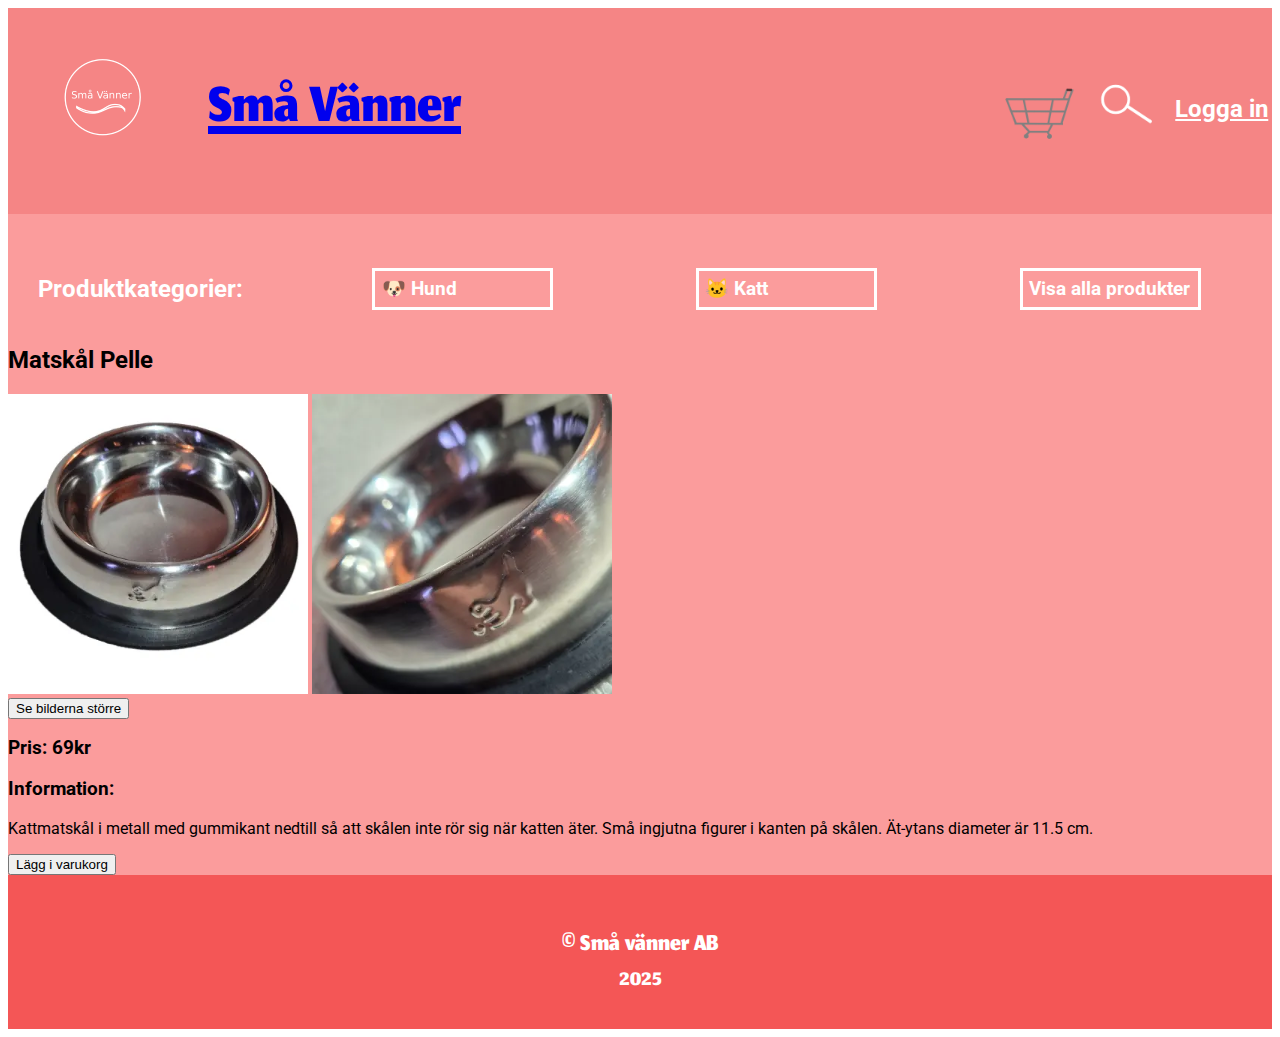
<file: catbowl.html>
<!DOCTYPE html>
<html lang="sv">

<head>
    <meta charset="UTF-8">
    <meta name="viewport" content="width=device-width, initial-scale=1.0">
    <meta name="description" content="webbshop for animal products">
    <title>Small friends</title>
    <link rel="stylesheet" href="css/style.css">
    <link rel="icon" type="image/x-icon" href="images/favicon.ico">
    <link rel="icon" type="image/png" sizes="32x32" href="favicon.png">
    <link href="https://fonts.googleapis.com/css2?family=Jomhuria&display=swap" rel="stylesheet">
    <link href="https://fonts.googleapis.com/css2?family=Roboto:ital,wght@0,100..900;1,100..900&display=swap"
        rel="stylesheet">
</head>

<body>
    <div id="container">
        <header id="just-header">
            <a id="logo" href="index.html">
                <picture>
                    <source srcset="images/logo.svg" type="image/svg">
                    <img src="images/logo.png" id="logotyp" alt="Logotyp för Små vänner" width="200" height="200"
                        loading="lazy">
                </picture>
            </a>
            <h1 id="header-head" class="jomhuria"><a id="header-link" href="index.html">Små Vänner</a></h1>
            <a href="shoppingbasket.html" id="basket">
                <picture>
                    <source srcset="images/basket.svg" type="image/svg">
                    <img src="images/basket.png" alt="Varukorg" id="basket-bild" width="80" height="80" loading="lazy">
                </picture>
            </a>
            <picture id="sok">
                <source srcset="images/sok.svg" type="image/svg">
                <img src="images/sok.png" alt="Sökfunktion" id="sok-bild" width="80" height="80" loading="lazy">
            </picture>
            <a href="mypages.html" id="login">
                <p class="roboto-bold">Logga in</p>
            </a>
        </header>
        <main>
            <section id="section1-categories">
                <h2 class="roboto-bold" id="categories-head">Produktkategorier:</h2>
                <ul id="categories">
                    <li class="roboto-bold" id="dog-cate"><a href="dog-products.html" id="dog-link">&#128054; Hund</a>
                    </li>
                    <li class="roboto-bold" id="cat-cate"><a href="cat-products.html" id="cat-link">&#128049; Katt</a>
                    </li>
                    <li class="roboto-bold" id="all-cate"><a href="all-products.html" id="all-link">Visa alla
                            produkter</a></li>
                </ul>
            </section>
            <section id="hidden-section">
                <h2 class="roboto-bold hidden" id="head-hidden">Produktmeny &#x21e9;</h2>
                <ul id="categories-hidden" class="hidden">
                    <li class="roboto-bold" id="dog-hidden"><a href="dog-products.html" id="dog-link2">&#128054;
                            Hund</a>
                    </li>
                    <li class="roboto-bold" id="cat-hidden"><a href="cat-products.html" id="cat-link2">&#128049;
                            Katt</a>
                    </li>
                    <li class="roboto-bold" id="all-hidden"><a href="all-products.html" id="all-link2">Visa alla
                            produkter</a></li>
                </ul>
            </section>
            <input type="button" id="close-menu" value="Stäng meny &#x2191;" class="roboto-bold hidden">
            <section id="catbowl-section">
                <h2 class="roboto-bold" id="catbowl-head">Matskål Pelle</h2>
                <div id="catbowl-pictures">
                    <picture>
                        <source srcset="images/kattskal.webp" type="image/webp">
                        <img src="images/kattskal.jpg" id="kattskal1" alt="Svart och silvrig kattmatskål" width="300"
                            height="300" loading="lazy">
                    </picture>
                    <picture>
                        <source srcset="images/kattskal2.webp" type="image/webp">
                        <img src="images/kattskal2.jpg" id="kattskal2" alt="Svart och silvrig kattmatskål" width="300"
                            height="300" loading="lazy">
                    </picture>
                </div>
                <input type="button" id="catbowl-big" value="Se bilderna större">
            </section>
            <article id="catbowl-zoom" class="hidden">
                <h2 class="roboto-bold" id="catbowl-head2">Matskål Pelle</h2>
                <picture>
                    <source srcset="images/kattskal.webp" type="image/webp">
                    <img src="images/kattskal.jpg" id="kattskal-stor" alt="Svart och silvrig kattmatskål" width="500"
                        height="500" loading="lazy">
                </picture>
                <br><br>
                <picture>
                    <source srcset="images/kattskal2.webp" type="image/webp">
                    <img src="images/kattskal2.jpg" id="kattskal-stor2" alt="Svart och silvrig kattmatskål" width="500"
                        height="500" loading="lazy">
                </picture>
                <input type="button" id="close-pictures3" value="Tillbaka">
            </article>
            <article id="product-information">
                <h3 class="roboto-bold" id="info-head">Pris: 69kr</h3>
                <div id="information">
                    <h3 class="roboto-bold" id="info-head2">Information:</h3>
                    <p class="roboto" id="info-text">
                        Kattmatskål i metall med gummikant nedtill så att skålen
                        inte rör sig när katten äter. Små ingjutna figurer i
                        kanten på skålen. Ät-ytans diameter är 11.5 cm.
                    </p>
                </div>
                <input type="button" id="shoppingbasket" value="Lägg i varukorg">
            </article>
            <article id="inBasket" class="hidden">
                <h4 class="roboto-bold" id="inbasket-text">Varan ligger nu i varukorgen!</h4>
                <input type="button" id="keepShopping" class="roboto-bold" value="Fortsätt handla">
                <input type="button" id="toBasket" class="roboto-bold" value="Till varukorgen">
            </article>
        </main>
        <footer>
            <section id="footer-section">
                <h4 id="footer-head" class="jomhuria">© Små vänner AB</h4>
                <p id="footer-subhead" class="jomhuria">2025</p>
            </section>
        </footer>
    </div>

    <script src="script.js"></script>
</body>

</html>
</file>
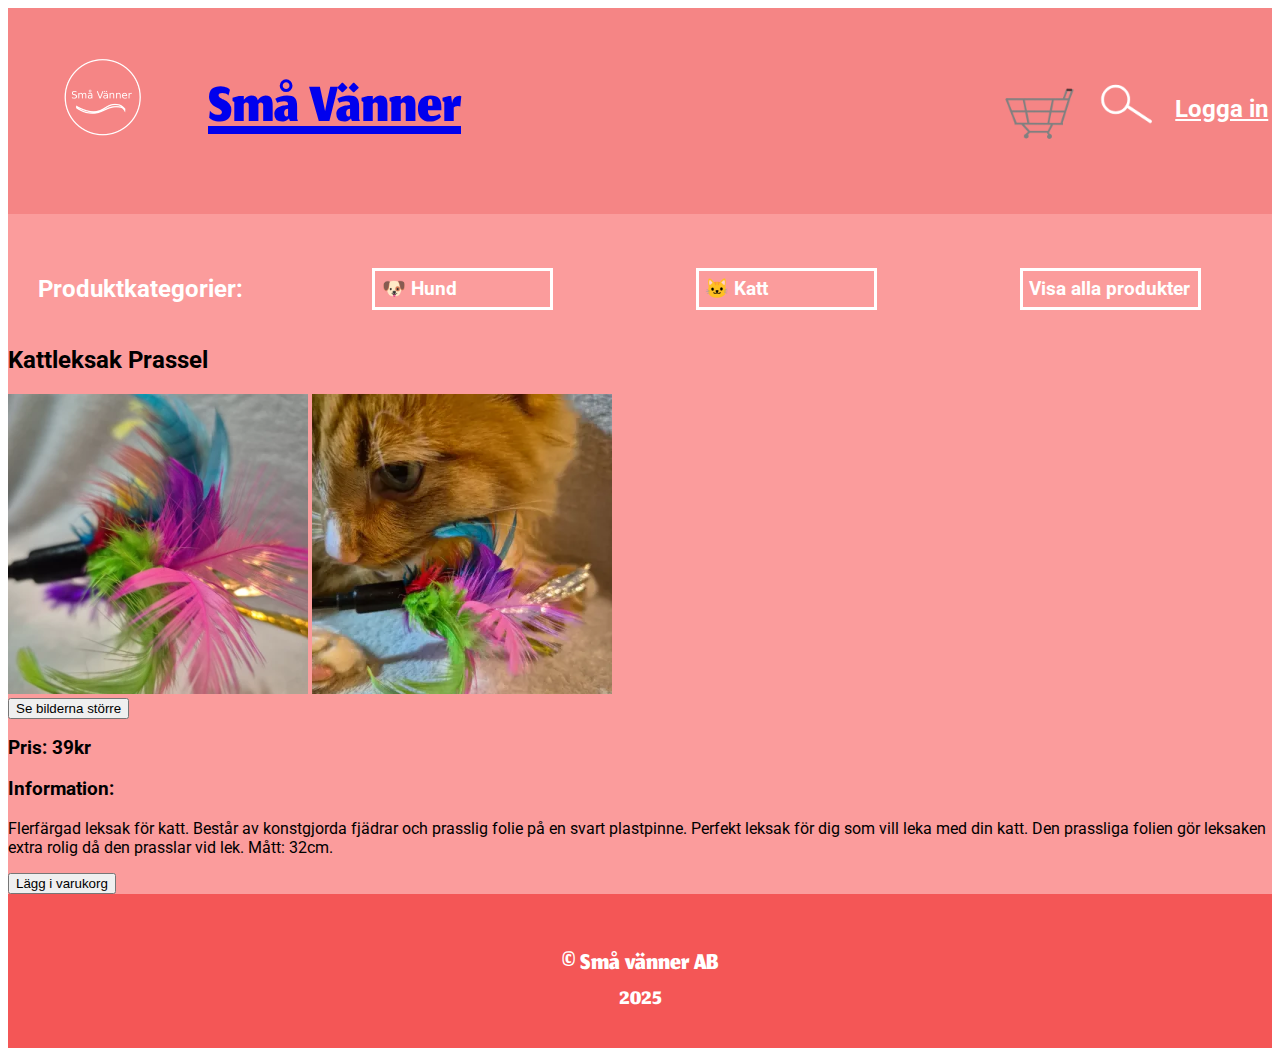
<file: cattoy.html>
<!DOCTYPE html>
<html lang="sv">

<head>
    <meta charset="UTF-8">
    <meta name="viewport" content="width=device-width, initial-scale=1.0">
    <meta name="description" content="webbshop for animal products">
    <title>Small friends</title>
    <link rel="stylesheet" href="css/style.css">
    <link rel="icon" type="image/x-icon" href="images/favicon.ico">
    <link rel="icon" type="image/png" sizes="32x32" href="favicon.png">
    <link href="https://fonts.googleapis.com/css2?family=Jomhuria&display=swap" rel="stylesheet">
    <link href="https://fonts.googleapis.com/css2?family=Roboto:ital,wght@0,100..900;1,100..900&display=swap"
        rel="stylesheet">
</head>

<body>
    <div id="container">
        <header id="just-header">
            <a id="logo" href="index.html">
                <picture>
                    <source srcset="images/logo.svg" type="image/svg">
                    <img src="images/logo.png" id="logotyp" alt="Logotyp för Små vänner" width="200" height="200"
                        loading="lazy">
                </picture>
            </a>
            <h1 id="header-head" class="jomhuria"><a id="header-link" href="index.html">Små Vänner</a></h1>
            <a href="shoppingbasket.html" id="basket">
                <picture>
                    <source srcset="images/basket.svg" type="image/svg">
                    <img src="images/basket.png" alt="Varukorg" id="basket-bild" width="80" height="80" loading="lazy">
                </picture>
            </a>
            <picture id="sok">
                <source srcset="images/sok.svg" type="image/svg">
                <img src="images/sok.png" alt="Sökfunktion" id="sok-bild" width="80" height="80" loading="lazy">
            </picture>
            <a href="mypages.html" id="login">
                <p class="roboto-bold">Logga in</p>
            </a>
        </header>
        <main>
            <section id="section1-categories">
                <h2 class="roboto-bold" id="categories-head">Produktkategorier:</h2>
                <ul id="categories">
                    <li class="roboto-bold" id="dog-cate"><a href="dog-products.html" id="dog-link">&#128054; Hund</a>
                    </li>
                    <li class="roboto-bold" id="cat-cate"><a href="cat-products.html" id="cat-link">&#128049; Katt</a>
                    </li>
                    <li class="roboto-bold" id="all-cate"><a href="all-products.html" id="all-link">Visa alla
                            produkter</a></li>
                </ul>
            </section>
            <section id="hidden-section">
                <h2 class="roboto-bold hidden" id="head-hidden">Produktmeny &#x21e9;</h2>
                <ul id="categories-hidden" class="hidden">
                    <li class="roboto-bold" id="dog-hidden"><a href="dog-products.html" id="dog-link2">&#128054;
                            Hund</a>
                    </li>
                    <li class="roboto-bold" id="cat-hidden"><a href="cat-products.html" id="cat-link2">&#128049;
                            Katt</a>
                    </li>
                    <li class="roboto-bold" id="all-hidden"><a href="all-products.html" id="all-link2">Visa alla
                            produkter</a></li>
                </ul>
            </section>
            <input type="button" id="close-menu" value="Stäng meny &#x2191;" class="roboto-bold hidden">
            <section id="cattoy-section">
                <h2 class="roboto-bold" id="cattoy-head">Kattleksak Prassel</h2>
                <div id="cattoy-pictures">
                    <picture>
                        <source srcset="images/leksak.webp" type="image/webp">
                        <img src="images/leksak.jpg" id="leksak1" alt="Flerfärgad prasslig kattleksak" width="300"
                            height="300" loading="lazy">
                    </picture>
                    <picture>
                        <source srcset="images/leksak2.webp" type="image/webp">
                        <img src="images/leksak2.jpg" id="leksak2" alt="Flerfärgad prasslig kattleksak" width="300"
                            height="300" loading="lazy">
                    </picture>
                </div>
                <input type="button" id="cattoy-big" value="Se bilderna större">
            </section>
            <article id="cattoy-zoom" class="hidden">
                <h2 class="roboto-bold" id="cattoy-head2">Kattleksak Prassel</h2>
                <picture>
                    <source srcset="images/leksak.webp" type="image/webp">
                    <img src="images/leksak.jpg" id="leksak-stor" alt="Flerfärgad prasslig kattleksak" width="500"
                        height="500" loading="lazy">
                </picture>
                <br><br>
                <picture>
                    <source srcset="images/leksak2.webp" type="image/webp">
                    <img src="images/leksak2.jpg" id="leksak-stor2" alt="Flerfärgad prasslig kattleksak" width="500"
                        height="500" loading="lazy">
                </picture>
                <input type="button" id="close-pictures5" value="Tillbaka">
            </article>
            <article id="product-information">
                <h3 class="roboto-bold" id="info-head">Pris: 39kr</h3>
                <div id="information">
                    <h3 class="roboto-bold" id="info-head2">Information:</h3>
                    <p class="roboto" id="info-text">
                        Flerfärgad leksak för katt. Består av konstgjorda fjädrar och prasslig
                        folie på en svart plastpinne. Perfekt leksak för dig som vill leka med din katt.
                        Den prassliga folien gör leksaken extra rolig då den prasslar vid lek.
                        Mått: 32cm.
                    </p>
                </div>
                <input type="button" id="shoppingbasket" value="Lägg i varukorg">
            </article>
            <article id="inBasket" class="hidden">
                <h4 class="roboto-bold" id="inbasket-text">Varan ligger nu i varukorgen!</h4>
                <input type="button" id="keepShopping" class="roboto-bold" value="Fortsätt handla">
                <input type="button" id="toBasket" class="roboto-bold" value="Till varukorgen">
            </article>
        </main>
        <footer>
            <section id="footer-section">
                <h4 id="footer-head" class="jomhuria">© Små vänner AB</h4>
                <p id="footer-subhead" class="jomhuria">2025</p>
            </section>
        </footer>
    </div>

    <script src="script.js"></script>
</body>

</html>
</file>
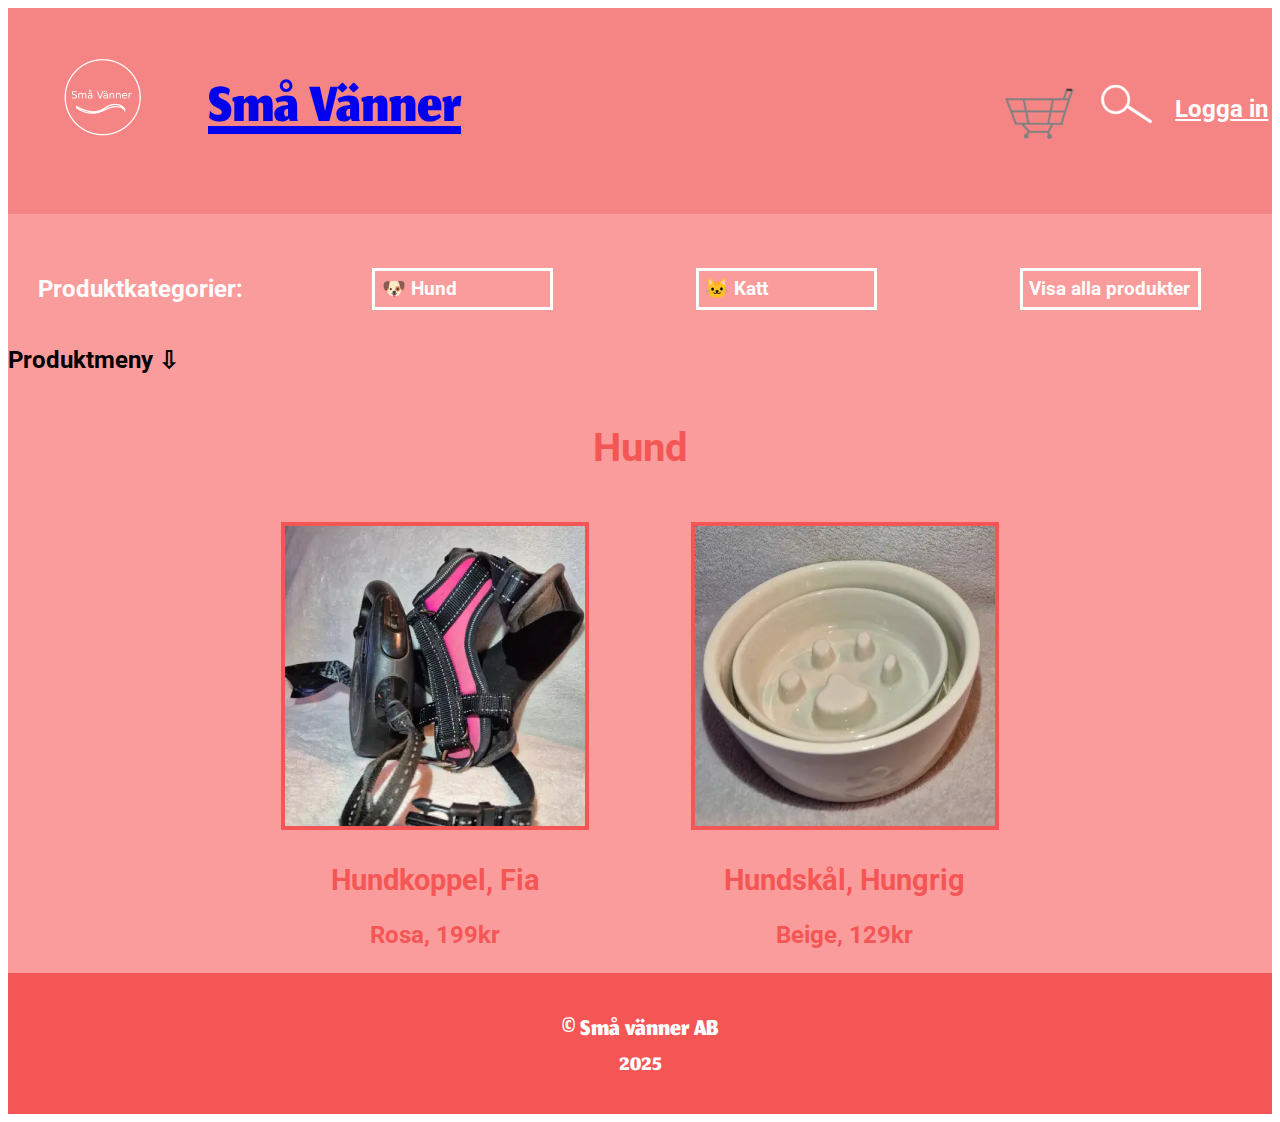
<file: dog-products.html>
<!DOCTYPE html>
<html lang="sv">

<head>
    <meta charset="UTF-8">
    <meta name="viewport" content="width=device-width, initial-scale=1.0">
    <meta name="description" content="webbshop for animal products">
    <title>Small friends</title>
    <link rel="stylesheet" href="css/style.css">
    <link rel="icon" type="image/x-icon" href="images/favicon.ico">
    <link rel="icon" type="image/png" sizes="32x32" href="favicon.png">
    <link href="https://fonts.googleapis.com/css2?family=Jomhuria&display=swap" rel="stylesheet">
    <link href="https://fonts.googleapis.com/css2?family=Roboto:ital,wght@0,100..900;1,100..900&display=swap"
        rel="stylesheet">
</head>

<body>
    <div id="container">
        <header id="just-header">
            <a id="logo" href="index.html">
                <picture>
                    <source srcset="images/logo.svg" type="image/svg">
                    <img src="images/logo.png" id="logotyp" alt="Logotyp för Små vänner" width="200" height="200" loading="lazy">
                </picture>
            </a>
            <h1 id="header-head" class="jomhuria"><a id="header-link" href="index.html">Små Vänner</a></h1>
            <a href="shoppingbasket.html" id="basket">
            <picture>
                <source srcset="images/basket.svg" type="image/svg">
                <img src="images/basket.png" alt="Varukorg" id="basket-bild" width="80" height="80" loading="lazy">
            </picture>
            </a>
            <picture id="sok">
                <source srcset="images/sok.svg" type="image/svg">
                <img src="images/sok.png" alt="Sökfunktion" id="sok-bild" width="80" height="80" loading="lazy">
            </picture>
            <a href="mypages.html" id="login">
            <p class="roboto-bold">Logga in</p>
            </a>
        </header>
        <main>
            <section id="section1-categories">
                <h2 class="roboto-bold" id="categories-head">Produktkategorier:</h2>
                <ul id="categories">
                    <li class="roboto-bold" id="dog-cate"><a href="dog-products.html" id="dog-link">&#128054 Hund</a>
                    </li>
                    <li class="roboto-bold" id="cat-cate"><a href="cat-products.html" id="cat-link">&#128049 Katt</a>
                    </li>
                    <li class="roboto-bold" id="all-cate"><a href="all-products.html" id="all-link">Visa alla
                            produkter</a></li>
                </ul>
            </section>
            <section id="hidden-section">
                <h2 class="roboto-bold" id="head-hidden" class="hidden">Produktmeny &#x21e9;</h2>
                <ul id="categories-hidden" class="hidden">
                    <li class="roboto-bold" id="dog-hidden"><a href="dog-products.html" id="dog-link">&#128054 Hund</a>
                    </li>
                    <li class="roboto-bold" id="cat-hidden"><a href="cat-products.html" id="cat-link">&#128049 Katt</a>
                    </li>
                    <li class="roboto-bold" id="all-hidden"><a href="all-products.html" id="all-link">Visa alla
                            produkter</a></li>
                </ul>
            </section>
            <input type="button" id="close-menu" value="Stäng meny &#x2191;" class="roboto-bold hidden">
            <section id="dogproducts-section">
                <h2 class="roboto-bold" id="dog-products">Hund</h2>
                <div id="all-dogproducts">
                <section id="dog-product1">
                    <a href="leash.html">
                        <picture>
                            <source srcset="images/koppel.webp" type="image/webp">
                            <img src="images/koppel.jpg" id="koppel" alt="Svart och rosa hundkoppel" width="300"
                                height="300" loading="lazy">
                        </picture>
                    </a>
                    <h3 class="roboto-bold" id="dog1-head"><a href="leash.html" id="product1-link">Hundkoppel,
                            Fia</a></h3>
                    <p class="roboto-bold" id="dog1-subhead">Rosa, 199kr</p>
                </section>
                <section id="dog-product2">
                    <a href="beigebowl.html">
                        <picture>
                            <source srcset="images/matskal.webp" type="image/webp">
                            <img src="images/matskal.jpg" id="beige-matskal" alt="Beige hundmatskål med tassform"
                                width="300" height="300" loading="lazy">
                        </picture>
                    </a>
                    <h3 class="roboto-bold" id="dog2-head"><a href="beigebowl.html" id="product2-link">Hundskål,
                            Hungrig</a></h3>
                    <p class="roboto-bold" id="dog2-subhead">Beige, 129kr</p>
                </section>
                </div>
            </section>
        </main>
        <footer>
            <section id="footer-section">
                <h3 id="footer-head" class="jomhuria">© Små vänner AB</h4>
                <p id="footer-subhead" class="jomhuria">2025</p>
            </section>
        </footer>
    </div>

    <script src="script.js"></script>
</body>

</html>
</file>
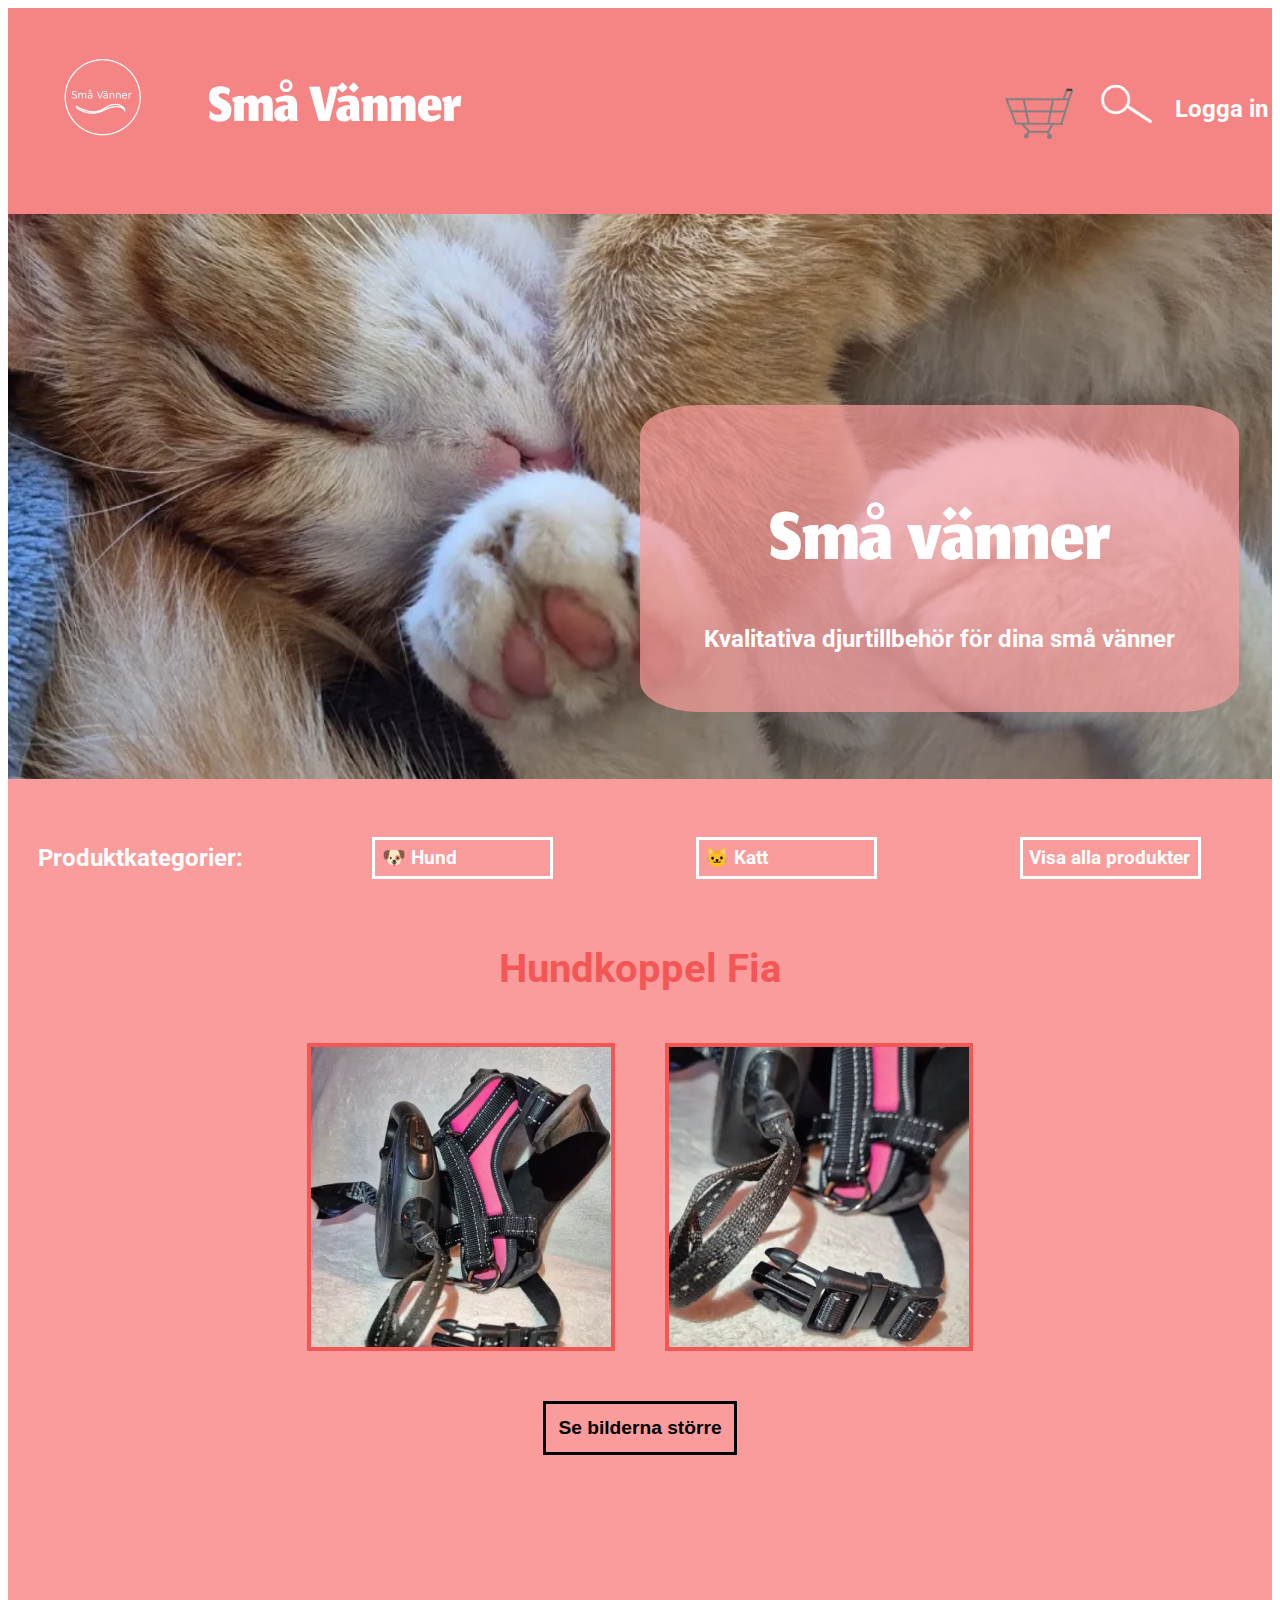
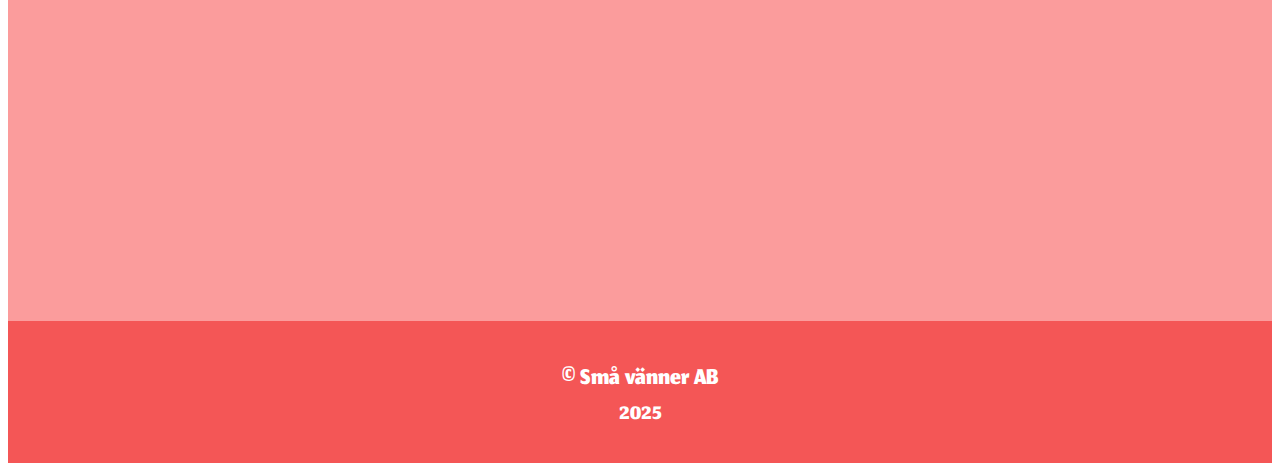
<file: leash.html>
<!DOCTYPE html>
<html lang="sv">

<head>
    <meta charset="UTF-8">
    <meta name="viewport" content="width=device-width, initial-scale=1.0">
    <meta name="description" content="webbshop for animal products">
    <title>Small friends</title>
    <link rel="stylesheet" href="css/style.css">
    <link rel="icon" type="image/x-icon" href="images/favicon.ico">
    <link rel="icon" type="image/png" sizes="32x32" href="favicon.png">
    <link href="https://fonts.googleapis.com/css2?family=Jomhuria&display=swap" rel="stylesheet">
    <link href="https://fonts.googleapis.com/css2?family=Roboto:ital,wght@0,100..900;1,100..900&display=swap"
        rel="stylesheet">
</head>

<body>
    <div id="container">
        <header>
            <a id="logo" href="index.html">
                <picture>
                    <source srcset="images/logo.svg" type="image/svg">
                    <img src="images/logo.png" alt="Logotyp för Små vänner" width="200" height="200" loading="lazy">
                </picture>
            </a>
            <h1 id="header-head" class="jomhuria">Små Vänner</h1>
            <picture id="basket">
                <source srcset="images/basket.svg" type="image/svg">
                <img src="images/basket.png" alt="Varukorg" width="80" height="80" loading="lazy">
            </picture>
            <picture id="sok">
                <source srcset="images/sok.svg" type="image/svg">
                <img src="images/sok.png" alt="Sökfunktion" width="80" height="80" loading="lazy">
            </picture>
            <p id="login" class="roboto-bold">Logga in</p>
        </header>
        <main>
            <picture id="hero">
                <source srcset="images/Lola.webp" type="image/webp">
                <img id="hero-pic" src="images/Lola.jpg" alt="Ihopkrupen katt som sover" loading="lazy">
            </picture>
            <div id="hero-text">
                <h1 id="hero-head" class="jomhuria">Små vänner</h1>
                <h2 id="hero-subhead" class="roboto-bold">Kvalitativa djurtillbehör för dina små vänner</h2>
            </div>
             <section id="section1-categories">
                <h2 class="roboto-bold" id="categories-head">Produktkategorier:</h2>
                <ul id="categories">
                    <li class="roboto-bold" id="dog-cate"><a href="dog-products.html" id="dog-link">&#128054 Hund</a>
                    </li>
                    <li class="roboto-bold" id="cat-cate"><a href="cat-products.html" id="cat-link">&#128049 Katt</a>
                    </li>
                    <li class="roboto-bold" id="all-cate"><a href="all-products.html" id="all-link">Visa alla
                            produkter</a></li>
                </ul>
            </section>
            <section id="leash-section">
                <h2 class="roboto-bold" id="leash-head">Hundkoppel Fia</h2>
                <div id="leash-pictures">
                    <picture>
                        <source srcset="images/koppel.webp" type="image/webp">
                        <img src="images/koppel.jpg" id="koppelbild1" alt="Svart och rosa hundkoppel" width="300"
                            height="300" loading="lazy">
                    </picture>
                    <picture>
                        <source srcset="images/koppel2.webp" type="image/webp">
                        <img src="images/koppel2.jpg" id="koppelbild2" alt="Svart och rosa hundkoppel" width="300"
                            height="300" loading="lazy">
                    </picture>
                </div>
                <input type="button" id="dogpictures-big" value="Se bilderna större">
            </section>
            <iframe id="leash-video" width="560" height="315" src="https://www.youtube.com/embed/TmOrKpL_kZI?si=8QMQ-vVNMSQYKrK0"
                title="YouTube video player" frameborder="0"
                allow="accelerometer; autoplay; clipboard-write; encrypted-media; gyroscope; picture-in-picture; web-share"
                referrerpolicy="strict-origin-when-cross-origin" allowfullscreen></iframe>
            <article id="dogpictures-zoom" class="hidden">
                <h2 class="roboto-bold" id="leash-head2">Hundkoppel Fia</h2>
                <picture>
                        <source srcset="images/koppel.webp" type="image/webp">
                        <img src="images/koppel.jpg" id="koppelbild-stor" alt="Svart och rosa hundkoppel" width="600"
                            height="600" loading="lazy">
                    </picture>
                    <br><br>
                    <picture>
                        <source srcset="images/koppel2.webp" type="image/webp">
                        <img src="images/koppel2.jpg" id="koppelbild-stor" alt="Svart och rosa hundkoppel" width="600"
                            height="600" loading="lazy">
                    </picture>
                    <input type="button" id="close-pictures" value="Tillbaka">
            </article>
        </main>
        <footer>
            <section id="footer-section">
                <h3 id="footer-head" class="jomhuria">© Små vänner AB</h4>
                <p id="footer-subhead" class="jomhuria">2025</p>
            </section>
        </footer>
    </div>

    <script src="script.js"></script>
</body>

</html>
</file>
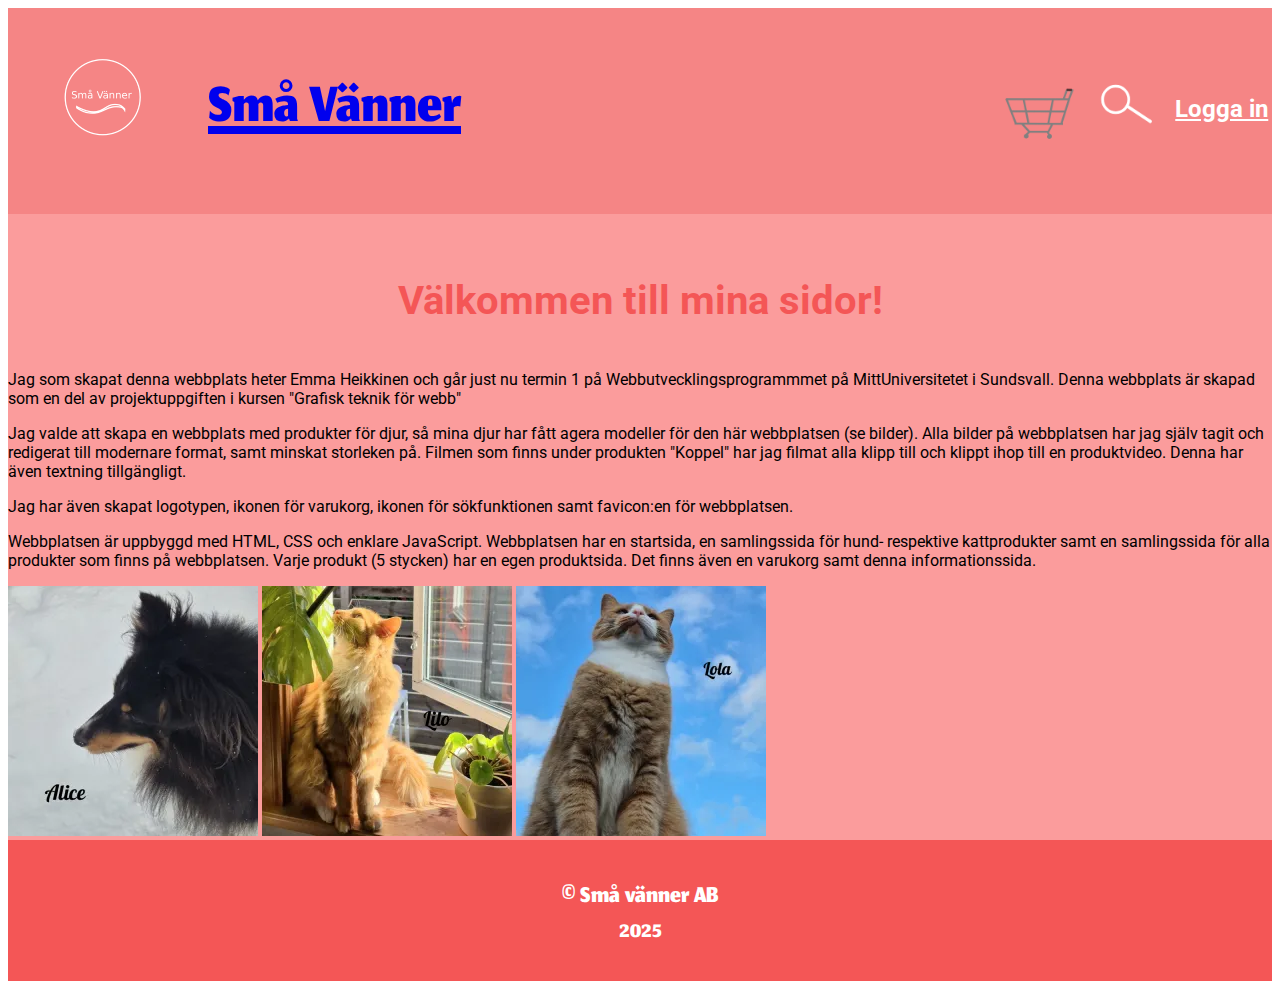
<file: mypages.html>
<!DOCTYPE html>
<html lang="sv">

<head>
    <meta charset="UTF-8">
    <meta name="viewport" content="width=device-width, initial-scale=1.0">
    <meta name="description" content="webbshop for animal products">
    <title>Small friends</title>
    <link rel="stylesheet" href="css/style.css">
    <link rel="icon" type="image/x-icon" href="images/favicon.ico">
    <link rel="icon" type="image/png" sizes="32x32" href="favicon.png">
    <link href="https://fonts.googleapis.com/css2?family=Jomhuria&display=swap" rel="stylesheet">
    <link href="https://fonts.googleapis.com/css2?family=Roboto:ital,wght@0,100..900;1,100..900&display=swap"
        rel="stylesheet">
</head>

<body>
    <div id="container">
        <header id="just-header">
            <a id="logo" href="index.html">
                <picture>
                    <source srcset="images/logo.svg" type="image/svg">
                    <img src="images/logo.png" alt="Logotyp för Små vänner" width="200" height="200" loading="lazy">
                </picture>
            </a>
            <h1 id="header-head" class="jomhuria"><a id="header-link" href="index.html">Små Vänner</a></h1>
            <a href="shoppingbasket.html" id="basket">
                <picture>
                    <source srcset="images/basket.svg" type="image/svg">
                    <img src="images/basket.png" alt="Varukorg" width="80" height="80" loading="lazy">
                </picture>
            </a>
            <picture id="sok">
                <source srcset="images/sok.svg" type="image/svg">
                <img src="images/sok.png" alt="Sökfunktion" width="80" height="80" loading="lazy">
            </picture>
            <a href="mypages.html" id="login">
                <p class="roboto-bold">Logga in</p>
            </a>
        </header>
        <main>
            <article id="login-info">
                <h2 class="roboto-bold" id="start-head">Välkommen till mina sidor!</h2>
                <div id="login-div">
                    <div id="login-text">
                        <p class="roboto" id="login-text1">Jag som skapat denna webbplats heter Emma Heikkinen och går
                            just
                            nu termin 1 på
                            Webbutvecklingsprogrammmet på MittUniversitetet i Sundsvall. Denna webbplats är
                            skapad som en del av projektuppgiften i kursen "Grafisk teknik för webb"
                        </p>
                        <p class="roboto" id="login-text2">Jag valde att skapa en webbplats med produkter för djur, så
                            mina
                            djur har fått agera modeller för den här webbplatsen (se bilder). Alla bilder på webbplatsen
                            har jag själv tagit och
                            redigerat till modernare format, samt minskat storleken på. Filmen som finns under
                            produkten "Koppel" har jag filmat alla klipp till och klippt ihop till en produktvideo.
                            Denna har även textning tillgängligt.
                        </p>
                        <p class="roboto" id="login-text3">Jag har även skapat logotypen, ikonen för varukorg, ikonen
                            för
                            sökfunktionen
                            samt favicon:en för webbplatsen.
                        </p>
                        <p class="roboto" id="login-text4">Webbplatsen är uppbyggd med HTML, CSS och enklare JavaScript.
                            Webbplatsen har en startsida, en samlingssida för hund- respektive kattprodukter samt en
                            samlingssida för alla produkter som finns på webbplatsen. Varje produkt (5 stycken) har en
                            egen produktsida. Det finns även en varukorg samt denna informationssida.
                        </p>
                    </div>
                    <div id="djurBilder">
                        <picture id="Alice">
                            <source srcset="images/Alice.webp" type="image/webp">
                            <img src="images/Alice.jpg" alt="Svart hund i snön" width="250" height="250" loading="lazy">
                        </picture>
                        <picture id="Lilo">
                            <source srcset="images/Lilo.webp" type="image/webp">
                            <img src="images/Lilo.jpg" alt="Orange katt i fönster med blomma" width="250" height="250"
                                loading="lazy">
                        </picture>
                        <picture id="Lola2">
                            <source srcset="images/Lola2.webp" type="image/webp">
                            <img src="images/Lola2.jpg" alt="Orange katt med himmelsbakgrund" width="250" height="250"
                                loading="lazy">
                        </picture>
                    </div>
            </article>
        </main>
        <footer>
            <section id="footer-section">
                <h3 id="footer-head" class="jomhuria">© Små vänner AB</h4>
                    <p id="footer-subhead" class="jomhuria">2025</p>
            </section>
        </footer>
    </div>
</body>

</html>
</file>
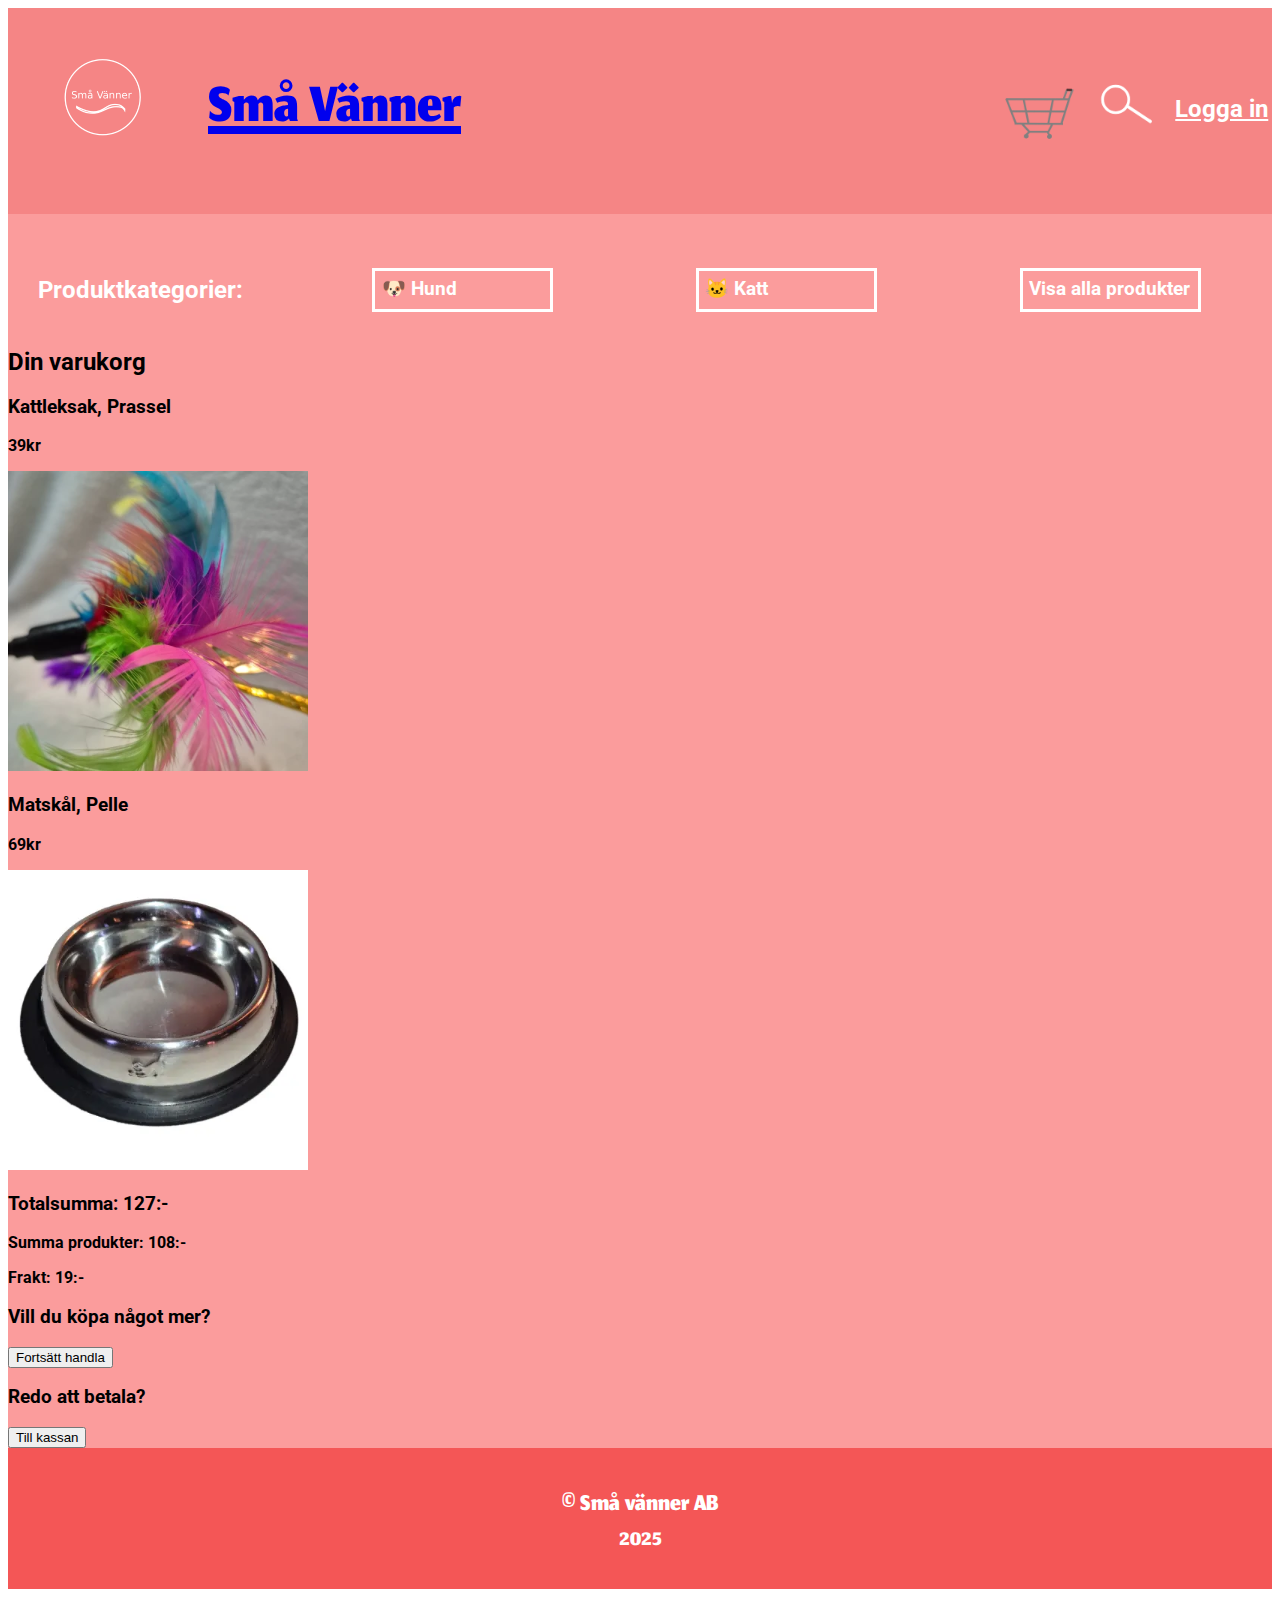
<file: shoppingbasket.html>
<!DOCTYPE html>
<html lang="sv">

<head>
    <meta charset="UTF-8">
    <meta name="viewport" content="width=device-width, initial-scale=1.0">
    <meta name="description" content="webbshop for animal products">
    <title>Small friends</title>
    <link rel="stylesheet" href="css/style.css">
    <link rel="icon" type="image/x-icon" href="images/favicon.ico">
    <link rel="icon" type="image/png" sizes="32x32" href="favicon.png">
    <link href="https://fonts.googleapis.com/css2?family=Jomhuria&display=swap" rel="stylesheet">
    <link href="https://fonts.googleapis.com/css2?family=Roboto:ital,wght@0,100..900;1,100..900&display=swap"
        rel="stylesheet">
</head>

<body>
    <div id="container">
        <header id="just-header">
            <a id="logo" href="index.html">
                <picture>
                    <source srcset="images/logo.svg" type="image/svg">
                    <img src="images/logo.png" alt="Logotyp för Små vänner" width="200" height="200" loading="lazy">
                </picture>
            </a>
            <h1 id="header-head" class="jomhuria"><a id="header-link" href="index">Små Vänner</a></h1>
            <a href="shoppingbasket.html" id="basket">
                <picture>
                    <source srcset="images/basket.svg" type="image/svg">
                    <img src="images/basket.png" alt="Varukorg" width="80" height="80" loading="lazy">
                </picture>
            </a>
            <picture id="sok">
                <source srcset="images/sok.svg" type="image/svg">
                <img src="images/sok.png" alt="Sökfunktion" width="80" height="80" loading="lazy">
            </picture>
            <a href="mypages.html" id="login">
                <p class="roboto-bold">Logga in</p>
            </a>
        </header>
        <main>
            <section id="section1-categories">
                <h3 class="roboto-bold" id="categories-head">Produktkategorier:</h3>
                <ul id="categories">
                    <li class="roboto-bold" id="dog-cate"><a href="dog-products.html" id="dog-link">&#128054 Hund</a>
                    </li>
                    <li class="roboto-bold" id="cat-cate"><a href="cat-products.html" id="cat-link">&#128049 Katt</a>
                    </li>
                    <li class="roboto-bold" id="all-cate"><a href="all-products.html" id="all-link">Visa alla
                            produkter</a></li>
                </ul>
            </section>
            <h2 class="roboto-bold" id="yourBasket">Din varukorg</h2>
            <article id="basket-item1">
                <h3 class="roboto-bold" id="firstItem">Kattleksak, Prassel</h3>
                <p class="roboto-bold" id="Item-price1">39kr</p>
                <picture>
                    <source srcset="images/leksak.webp" type="image/webp">
                    <img src="images/leksak.jpg" id="leksakS" alt="Flerfärgad prasslig kattleksak" width="300"
                        height="300" loading="lazy">
                </picture>
            </article>
            <article id="basket-item2">
                <h3 class="roboto-bold" id="secondItem">Matskål, Pelle</h3>
                <p class="roboto-bold" id="Item-price2">69kr</p>
                <picture>
                    <source srcset="images/kattskal.webp" type="image/webp">
                    <img src="images/kattskal.jpg" id="kattskalS" alt="Flerfärgad prasslig kattleksak" width="300"
                        height="300" loading="lazy">
                </picture>
            </article>
            <article id="basket-price">
                <h3 class="roboto-bold">Totalsumma: 127:-</h3>
                <div>
                    <p class="roboto-bold">Summa produkter: 108:-</p>
                    <p class="roboto-bold">Frakt: 19:-</p>

            </article>
            <section id="basket-keepShopping">
                <h3 class="roboto-bold">Vill du köpa något mer?</h3>
                <input type="button" id="moreShopping" value="Fortsätt handla"
                    onclick="window.location.href='index.html'">
            </section>
            <section id="basket-toCheckout">
                <h3 class="roboto-bold">Redo att betala?</h3>
                <input type="button" id="toCheckout" value="Till kassan">
            </section>
        </main>
        <footer>
            <section id="footer-section">
                <h3 id="footer-head" class="jomhuria">© Små vänner AB</h4>
                    <p id="footer-subhead" class="jomhuria">2025</p>
            </section>
        </footer>
    </div>
</body>

</html>
</file>
<file: css/style.css>
#container {
    width: 100%;
    height: 100%;
    background-color: #fb9c9c;
}

.jomhuria {
  font-family: "Jomhuria", serif;
  font-weight: 400;
  font-style: normal;
}

.roboto{
  font-family: "Roboto", sans-serif;
  font-style: normal;
}

.roboto-bold{
  font-family: "Roboto", sans-serif;
  font-style: normal;
  font-weight: bold;
}

.hidden {
    display: none;
}

header {
    display: grid;
    grid-template-columns: 1fr 8fr 1fr 1fr 1fr;
    background-color: #f58585;
}

#logo {
    justify-self: center;
    align-self: center;
}

#header-head {
    color: white;
    font-size: 550%;
}

#basket {
    justify-self: right;
    align-self: center;
    padding-bottom: 6%;

}

#sok {
    justify-self: center;
    align-self: center;
}

#login {
    align-self: center;
    padding-bottom: 4%;
    color: white;
    font-size: 150%;
}

#hero {
    z-index: 1;
}

#hero-pic {
    width: 100%;
}

#hero-text {
    position: absolute;
    z-index: 10;
    background-color: rgba(251, 156, 156, 0.7);
    border-radius: 10%;
    left: 50%;
    top: 45%;
    text-align: center;
    padding-left: 5%;
    padding-right: 5%;
    padding-bottom: 3%;
    color: white;
}

#hero-head {
    font-size: 750%;
    margin-bottom: 0;
}

#hero-subhead {
    font-size: 150%;
}

#start-section1,
#start-section2 {
    display: grid;
    grid-template-columns: 1fr 1fr 1fr;
    margin-top: 5%;
    margin-bottom: 10%;
}

#start-head {
    justify-self: center;
    padding: 1%;
    color: #f45656;
    font-size: 250%;
    margin-top: 4%;
}

#menu,
#social-media {
    margin-left: 10%;
    padding-left: 5%;
    padding-top: 5%;
    border: 8px solid #f45656;
    width: 55%;
}

#menu-head,
#socials-head {
    color: white;
    font-size: 200%;
}

#menu-list,
#socials-list {
    display: grid;
    list-style: none;
    padding-left: 1%;
    line-height: 2em;
    letter-spacing: 1.5px;
    font-size: 150%;
    color: white;
    width: 85%;
}

#dog,
#cat,
#all {
    border: 3px solid white;
    margin-bottom: 10%;
    padding-left: 2%;
}

#dog-link,
#cat-link,
#all-link {
    color: white;
    text-decoration: none;
}

#product1,
#product2,
#product3,
#product4 {
    justify-self: center;
    align-content: center;
}

#product1-head,
#product2-head,
#product3-head,
#product4-head,
#dog1-head,
#dog2-head {
    justify-self: center;
    font-size: 180%;
    margin-bottom: 0;
}

#product1-link,
#product2-link,
#product3-link,
#product4-link {
    color: #f45656;
    text-decoration: none;
}

#product1-subhead,
#product2-subhead,
#product3-subhead,
#product4-subhead,
#dog1-subhead,
#dog2-subhead {
    justify-self: center;
    color: #f45656;
    font-size: 150%;
}

#koppel:hover,
#kattbadd:hover,
#leksak:hover,
#beige-matskal:hover,
#dog:hover,
#cat:hover,
#all:hover {
    transform: scale(1.1);
}

#product1-head:hover,
#product2-head:hover,
#product3-head:hover,
#product4-head:hover,
#dog1-head:hover,
#dog2-head:hover {
    text-decoration: underline;
    color: #f45656;
}

#koppel,
#kattbadd,
#leksak,
#beige-matskal {
    border: 4px solid #f45656;
}

#insta-div,
#FB-div {
    display: grid;
    grid-template-columns: 1fr 80%;
}

#insta,
#FB {
    align-self: center;
    margin-right: 2%;
}

#section1-categories {
    display: grid;
    grid-template-columns: 20% 1fr;
    margin-top: 3%;
}

#categories {
    display: grid;
    grid-template-columns: 1fr 1fr 1fr;
    list-style: none;
}

#categories-head {
    color: white;
    margin-left: 5%;
    text-align: center;
    align-self: center;
    font-size: 150%;
}

#dog-cate,
#cat-cate,
#all-cate {
    display: grid;
    justify-self: center;
    border: 3px solid white;
    padding: 2%;
    width: 50%;
    font-size: 120%;
}

#dog-products,
#leash-head,
#beigebowl-head {
    display: grid;
    text-align: center;
    color: #f45656;
    font-size: 250%;
    margin-top: 4%;
}

#all-dogproducts,
#leash-pictures,
#beigebowl-pictures {
    display: grid;
    grid-template-columns: 1fr 1fr;
    margin-top: 4%;
}

#dog-product1 {
    display: grid;
    justify-self: right;
    margin-right: 8%;
}


#dog-product2 {
    display: grid;
    justify-self: left;
    margin-left: 8%;
}

#koppelbild1,
#matskal1 {
    display: grid;
    border: 4px solid #f45656;
    justify-self: right;
    margin-right: 4%;
}


#koppelbild2,
#matskal2 {
    display: grid;
    border: 4px solid #f45656;
    justify-self: left;
    margin-left: 4%;
}

#dogpictures-big,
#beigebowl-big {
    display: grid;
    justify-self: center;
    color: black;
    border: 3px solid black;
    background-color: #fb9c9c;
    margin-top: 4%;
    padding: 1%;
    font-size: 120%;
    font-weight: 600;
}


#close-pictures {
    display: grid;
    justify-self: center;
    color: black;
    border: 3px solid black;
    background-color: rgb(251, 227, 227);
    margin-top: 4%;
    padding: 1%;
    font-size: 120%;
    font-weight: 600;
}

#dogpictures-zoom,
#beigebowl-zoom {
    position: fixed;
    top: 50%;
    left: 50%;
    transform: translate(-50%, -50%);
    max-height: 90vh;
    max-width: 90vw;
    overflow-y: auto; 
    overflow-x: hidden;
    background: rgb(251, 227, 227);
    padding: 10%;
    z-index: 20;
}

#leash-video {
    display: grid;
    margin-top: 6%;
    margin-bottom: 6%;
    justify-self: center;
}

footer {
    display: grid;
    background-color: #f45656;
}

#footer-section {
    justify-self: center;
    text-align: center;
    color: white;
}

#footer-head {
    font-size: 240%;
    margin-bottom: 0;
}

#footer-subhead {
    font-size: 200%;
    margin-top: 0;
}
</file>
